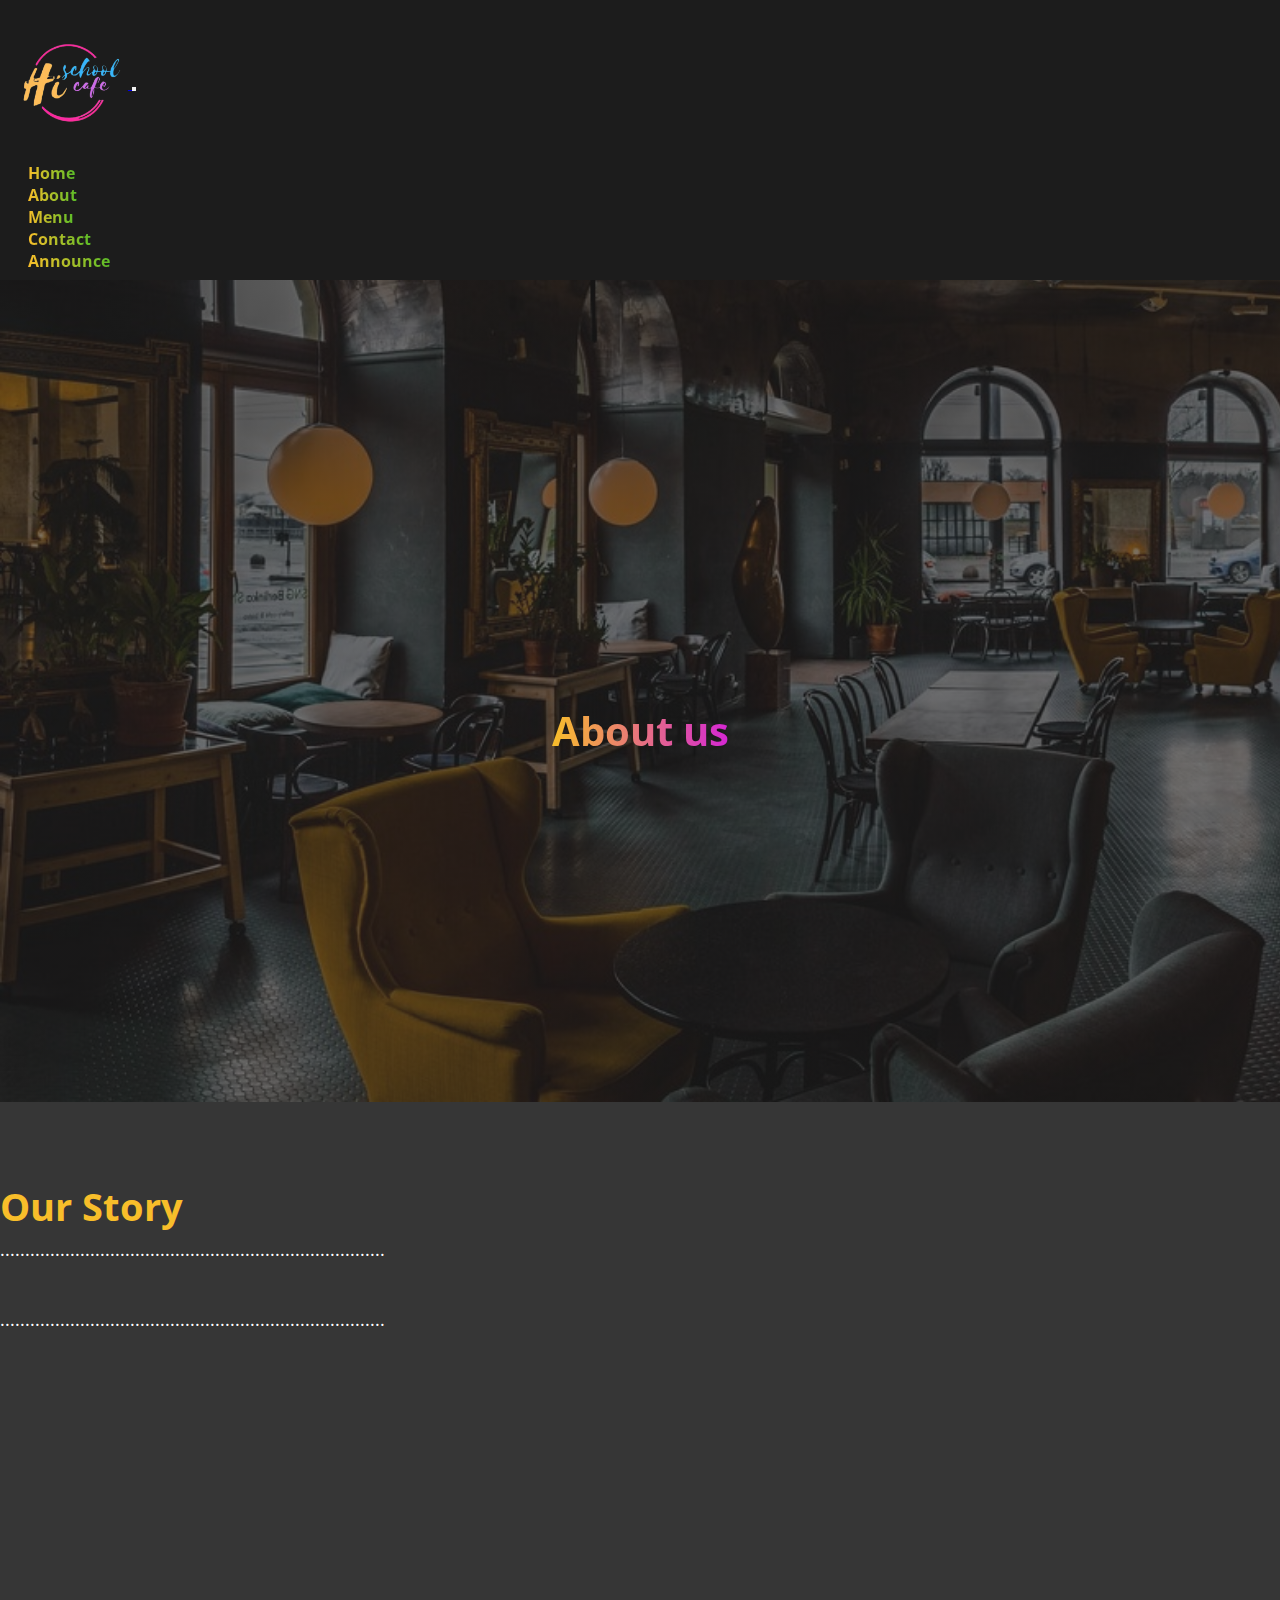
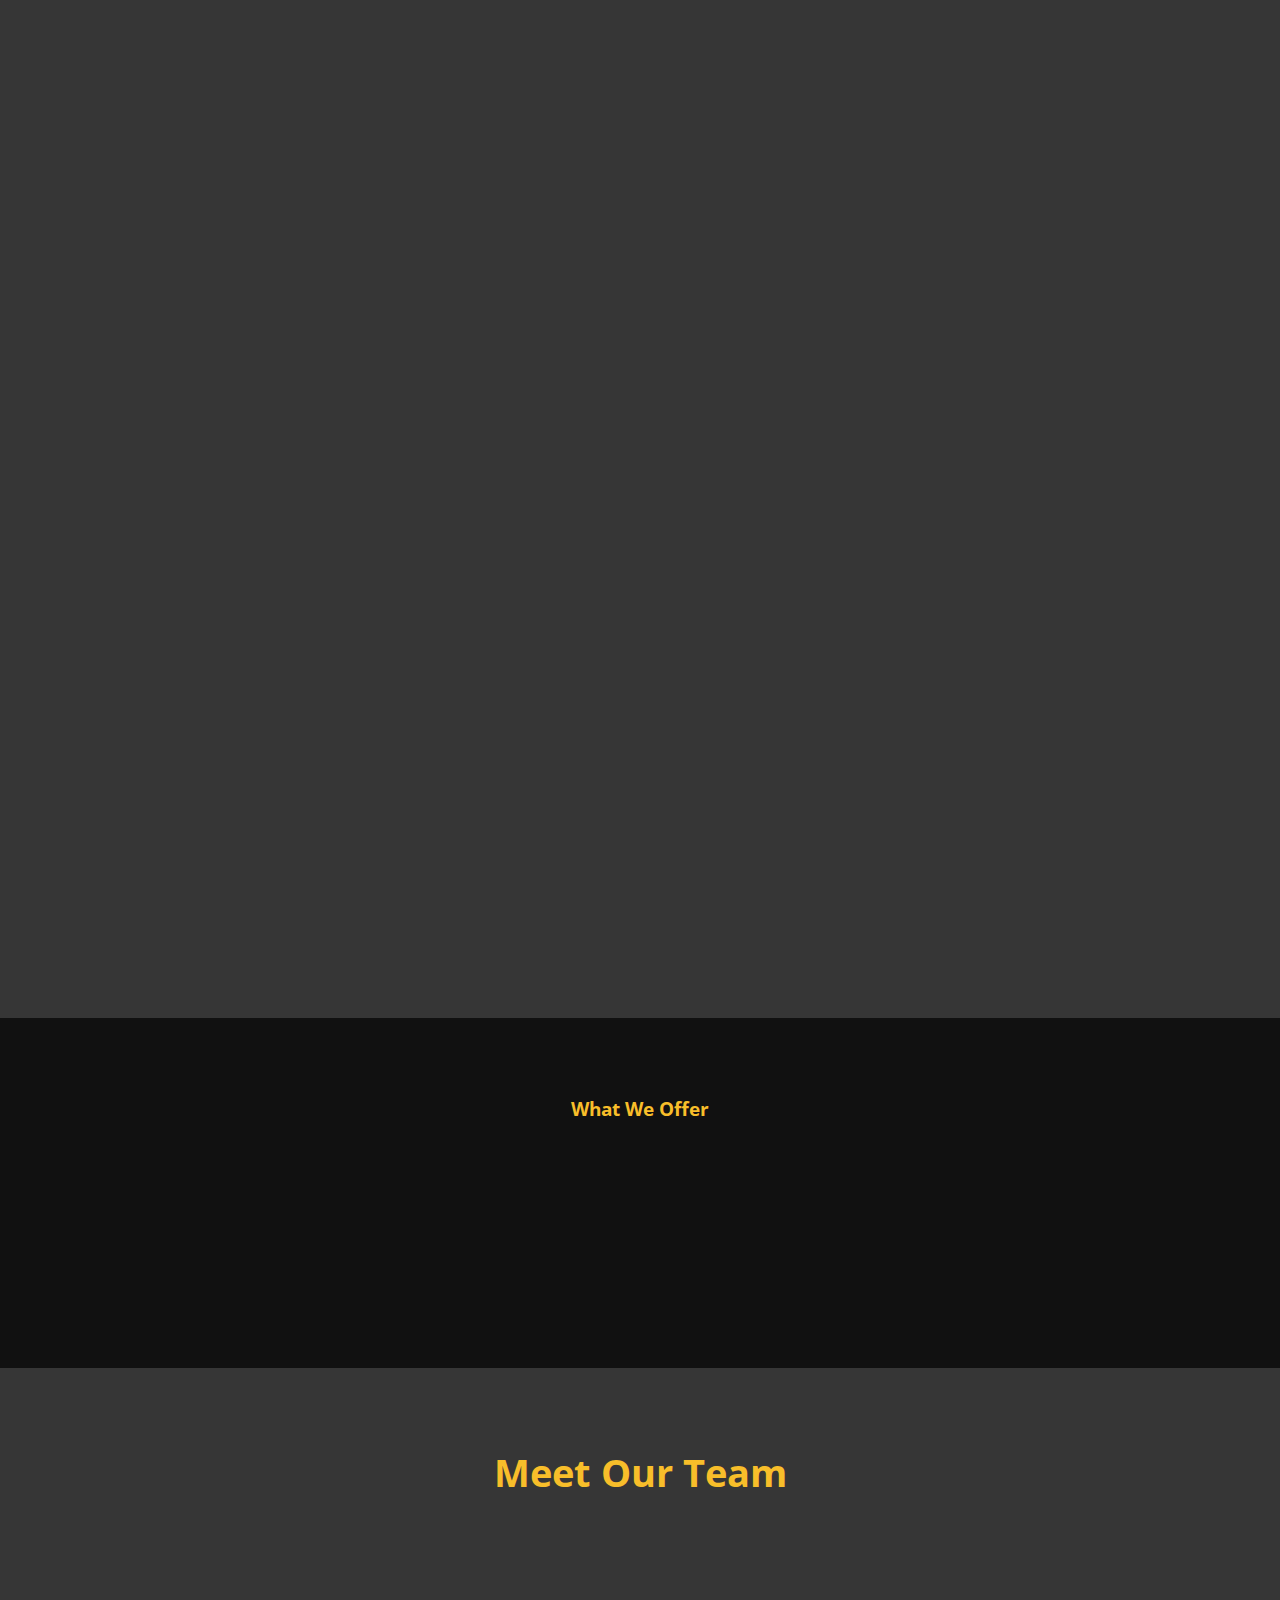
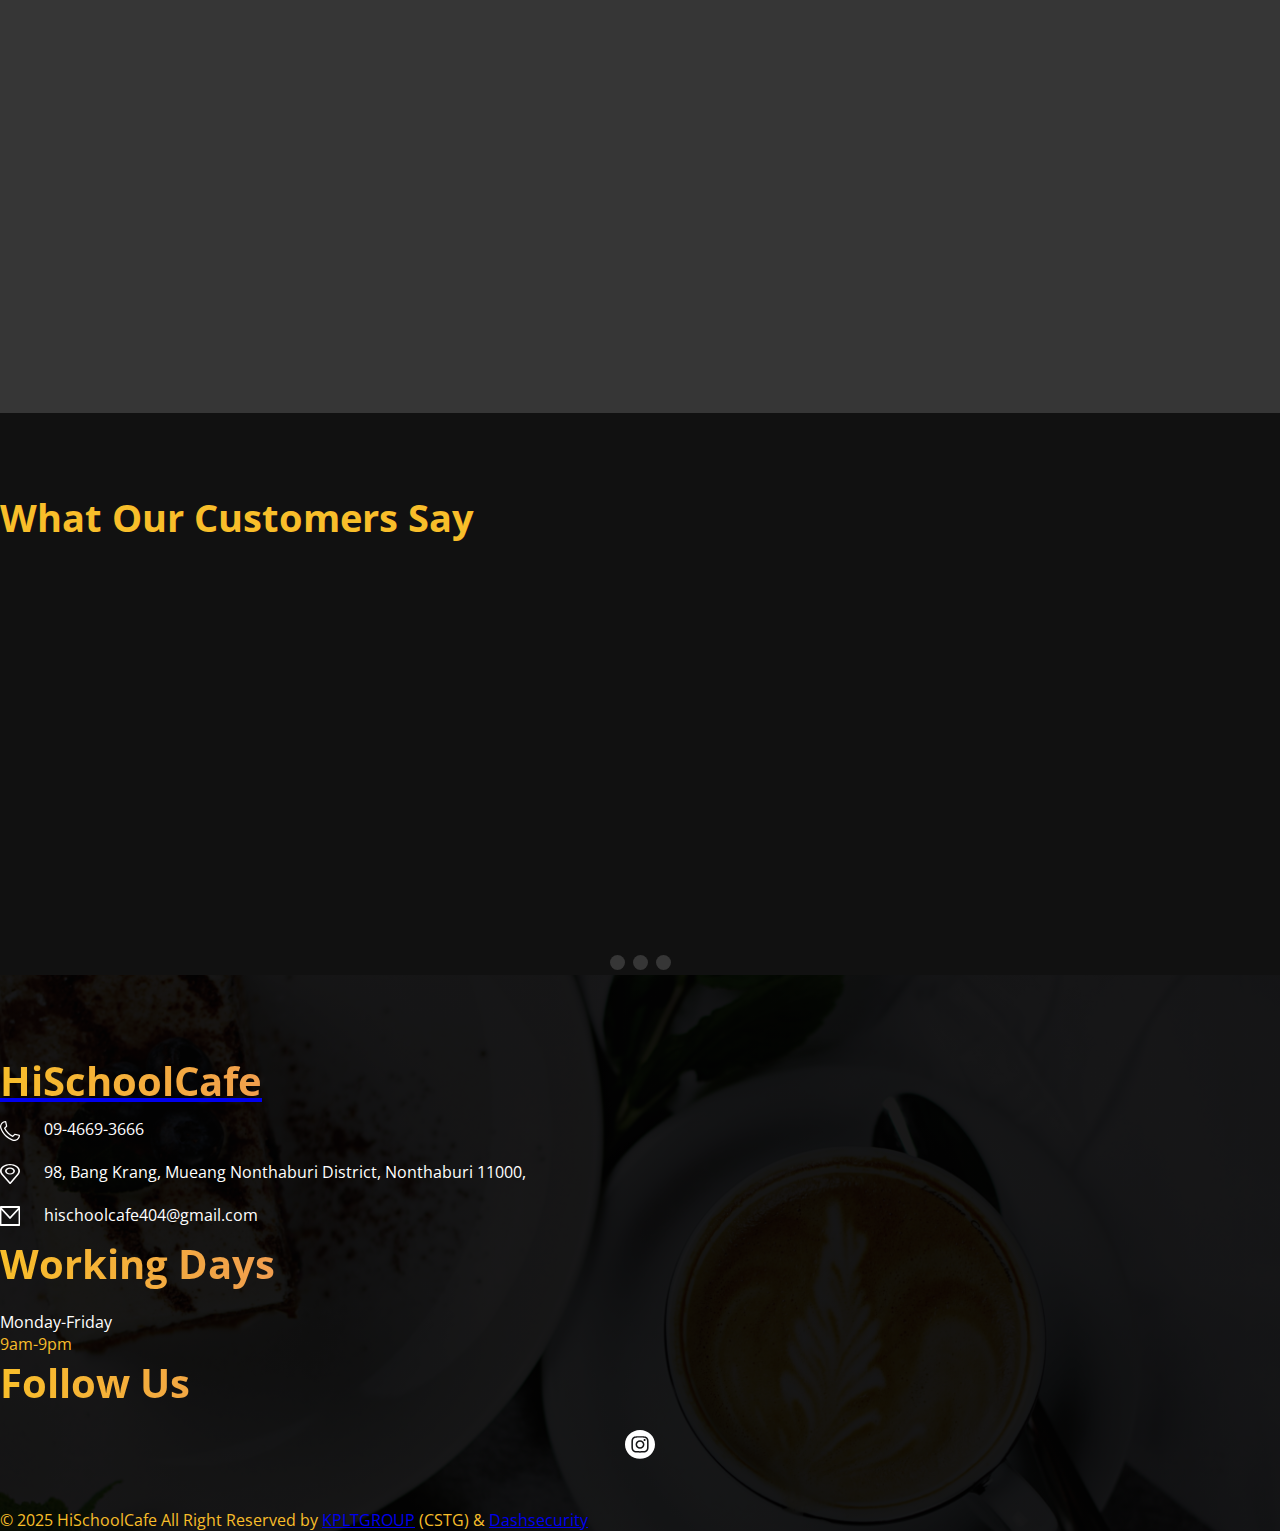
<file: about.html>
<!DOCTYPE html>
<html>
<link href="images/index/favicon.ico" rel="icon">

<head>
    <!-- <link rel="icon" sizes="57x57" href="#"> -->
    <title>HiSchoolCafe | About Us</title>
    <link
        href="https://fonts.googleapis.com/css2?family=Open+Sans:ital,wght@0,300;0,400;0,600;0,700;0,800;1,300;1,400;1,600;1,700;1,800&display=swap"
        rel="stylesheet">
    <link rel="stylesheet" href="https://stackpath.bootstrapcdn.com/bootstrap/4.5.0/css/bootstrap.min.css"
        integrity="sha384-9aIt2nRpC12Uk9gS9baDl411NQApFmC26EwAOH8WgZl5MYYxFfc+NcPb1dKGj7Sk" crossorigin="anonymous">
    <link rel="stylesheet" href="./css/about.css">
    <link rel="stylesheet" href="./css/animate/animate.css">
    <script src="https://cdnjs.cloudflare.com/ajax/libs/wow/1.1.2/wow.min.js"></script>
    <script>
        new WOW().init();
    </script>
    <link rel="stylesheet" href="./css/animate/animate.min.css">
    <link rel="stylesheet" href="https://cdnjs.cloudflare.com/ajax/libs/font-awesome/4.7.0/css/font-awesome.min.css">
    <meta name="viewport" content="width=device-width, initial-scale=1, shrink-to-fit=no">
    <meta content="text/html;charset=utf-8" http-equiv="Content-Type">
    <meta content="utf-8" http-equiv="encoding">
</head>

<body>
    <div class="container-fluid main-container">
        <div class="container-fluid top-container">
            <nav class="navbar navbar-expand-lg navbar-light fixed-top header" id="myHeader">
                <div class="container">
                    <a class="navbar-brand" href="https://www.instagram.com/hi_school_cafe/" target="_blank"
                        id="logo-link">
                        <img src="images/index/hischoolcafe-color-removebg-preview.png" id="logo">
                    </a>
                    <button class="navbar-toggler" type="button" data-toggle="collapse" data-target="#navbarText"
                        aria-controls="navbarText" aria-expanded="false" aria-label="Toggle navigation">
                        <span class="navbar-toggler-icon"></span>
                    </button>

                    <div class="collapse navbar-collapse" id="navbarText">
                        <ul class="navbar-nav ml-auto">
                            <li class="nav-item">
                                <a class="nav-link top-link active glow-text-navbartext" href="./index.html">Home<span
                                        class="sr-only">(current)</span></a>
                            </li>
                            <li class="nav-item">
                                <a class="nav-link top-link text-white glow-text-navbartext"
                                    href="./about.html">About</a>
                            </li>
                            <li class="nav-item">
                                <a class="nav-link top-link text-white glow-text-navbartext" href="./menu.html">Menu</a>
                            </li>
                            <li class="nav-item">
                                <a class="nav-link top-link text-white glow-text-navbartext"
                                    href="./contact.html">Contact</a>
                            </li>
                            <li class="nav-item">
                                <a class="nav-link top-link text-white glow-text-navbartext" href="./announce.html"
                                    target="_blank">Announce</a>
                            </li>
                        </ul>
                    </div>
                </div>
            </nav>
            <div class="container main-heading">
                <h1 class="glow-text">About us</h1>
            </div>
        </div>

        <!-- Our story section -->
        <div class="container-fluid story">
            <div class="container">
                <div class="row">
                    <div class="col-md-6">
                        <h2>Our Story</h2>
                        <p>............................................................................. <br><br>
                            .............................................................................</p>
                    </div>
                    <div class="col-md-6 wow fadeInUp" data-wow-delay="0.1s">
                        <img src="./images/about/empty.jpg" alt="coffee picture" id="coffee">
                    </div>
                </div>
            </div>
        </div>

        <!-- what we offer section -->
        <div class="container-fluid offers">
            <div class="container">
                <h3>What We Offer</h3>
                <div class="row offer">
                    <div class="col-md-3 col-6 center middle wow fadeInUp" data-wow-delay="0.15s">
                        <img src="./images/about/Coffee Icon.svg" alt="great coffee" class="icon">
                        <p>Great Coffee</p>
                    </div>
                    <div class="col-md-3 col-6 center wow fadeInUp" data-wow-delay="0.25s">
                        <img src="./images/about/Snacks Icon.svg" alt="delicious snacks" class="icon">
                        <p>Delicious Snacks</p>
                    </div>
                    <div class="col-md-3 col-6 center middle wow fadeInUp" data-wow-delay="0.35s">
                        <img src="./images/about/Service icon.svg" alt="excellent services" class="icon">
                        <p>Excellent Services</p>
                    </div>
                    <div class="col-md-3 col-6 center wow fadeInUp" data-wow-delay="0.45s">
                        <img src="./images/about/Delivery Icon.svg" alt="quick delivery" class="icon">
                        <p>Quick Delivery</p>
                    </div>
                </div>
            </div>
        </div>

        <!-- meet our team section -->
        <div class="container-fluid team">
            <div class="container">
                <h2>Meet Our Team</h2>
                <div class="row team-members wow fadeInUp" data-wow-delay="0.25s">
                    <div class="col-md-4">
                        <img src="./images/about/anonymous-user.png" alt="team member" class="member">
                        <h4>Coming soon ... </h4>
                        <p>Owner</p>
                    </div>
                    <div class="col-md-4 wow fadeInUp" data-wow-delay="0.35s">
                        <img src="./images/about/anonymous-user.png" alt="team member" class="member">
                        <h4>Coming soon ...</h4>
                        <p>Sponsors</p>
                    </div>
                    <div class="col-md-4 wow fadeInUp" data-wow-delay="0.45s">
                        <img src="./images/about/anonymous-user.png" alt="team member" class="member">
                        <h4>Coming soon ...</h4>
                        <p>Sponsors</p>
                    </div>
                </div>
            </div>
        </div>

        <!-- our customers section -->
        <div class="container-fluid customers">
            <div class="container pb-3">
                <h2 class="text-center">What Our Customers Say</h2>
                <div class="slideshow-container">

                    <div class="mySlides fade">
                        <img src="./images/about/anonymous-user.png" style="width:200px">
                        <div class="text">“Customer Thoughts” <span class="text mt-md-4 mt-3 font-weight-bold"
                                style="font-size: 1.2rem;">-Name</span>
                        </div>
                    </div>

                    <div class="mySlides fade">
                        <img src="./images/about/anonymous-user.png" style="width:200px">
                        <div class="text">“Customer Thoughts” <span class="text mt-md-4 mt-3 font-weight-bold"
                                style="font-size: 1.2rem;">-Name</span>
                        </div>
                    </div>


                    <div class="mySlides fade">
                        <img src="./images/about/anonymous-user.png" style="width:200px">
                        <div class="text">“Customer Thoughts” <span class="text mt-md-4 mt-3 font-weight-bold"
                                style="font-size: 1.2rem;">-Name</span>
                        </div>
                    </div>

                </div>

                <div style="text-align:center">
                    <span class="dot"></span>
                    <span class="dot"></span>
                    <span class="dot"></span>
                </div>
            </div>
        </div>

        <div class="container-fluid footer">
            <footer class="container">
                <div class="row">
                    <div class="col-md-4 d-flex flex-column bottom-details">
                        <div>
                            <a href="/index.html" class="footer-top">
                                <p class="glow-text">HiSchoolCafe</p>
                            </a>
                            <p class="info d-flex align-items-center"><img src="./images/about/phone-icon.svg"
                                    alt="phone">
                                <span>
                                    09-4669-3666</span>
                            </p>
                            <p class="info d-flex align-items-center"><img src="./images/about/location icon.svg"
                                    alt="location"> <span>98, Bang Krang,
                                    Mueang Nonthaburi District,
                                    Nonthaburi 11000,
                                </span></p>
                            <p class="info d-flex align-items-center"><img src="./images/about/mail-icon.svg"
                                    alt="mail">
                                <span>hischoolcafe404@gmail.com</span>
                            </p>
                        </div>
                    </div>
                    <div class="col-md-4 d-flex flex-column align-items-md-center bottom-details">
                        <div>
                            <div class="footer-top">
                                <h3 class="glow-text">Working Days</h3>
                            </div>
                            <p>Monday-Friday <br><span class="time">9am-9pm</span></p>
                        </div>
                    </div>
                    <div class="col-md-4 d-flex flex-column align-items-md-center bottom-details">
                        <div style="margin-bottom:1rem">
                            <div class="footer-top">
                                <h3 class="glow-text">Follow Us</h3>
                            </div>
                            <div class="row pl-1 justify-content-center align-items-center"
                                style="height: 45%; text-align: center;">
                                <div>
                                    <a href="https://www.instagram.com/hi_school_cafe/" target="_blank"><img
                                            src="./images/about/Inst logo.svg" alt="instagram link"
                                            class="social-icon mr-2">
                                    </a>
                                </div>
                            </div>
                        </div>
                    </div>
                </div>
                <div style="margin-top: 50px;">
                    <span id="bottom"> &copy;
                        2025 HiSchoolCafe All Right Reserved by
                        <a href="https://www.kpltgroup.com" target="_blank" class="gold-text">KPLTGROUP</a>
                        (<a>CSTG</a>)
                        & <a href="https://themehackers.github.io" target="_blank" class="gold-text">Dashsecurity</a>
                    </span>
                </div>
            </footer>
        </div>

    </div>

    <script src="https://code.jquery.com/jquery-3.5.1.slim.min.js"
        integrity="sha384-DfXdz2htPH0lsSSs5nCTpuj/zy4C+OGpamoFVy38MVBnE+IbbVYUew+OrCXaRkfj" crossorigin="anonymous">
        </script>
    <script src="./js/about.js"></script>
    <script src="https://cdn.jsdelivr.net/npm/popper.js@1.16.0/dist/umd/popper.min.js"
        integrity="sha384-Q6E9RHvbIyZFJoft+2mJbHaEWldlvI9IOYy5n3zV9zzTtmI3UksdQRVvoxMfooAo" crossorigin="anonymous">
        </script>
    <script src="https://stackpath.bootstrapcdn.com/bootstrap/4.5.0/js/bootstrap.min.js"
        integrity="sha384-OgVRvuATP1z7JjHLkuOU7Xw704+h835Lr+6QL9UvYjZE3Ipu6Tp75j7Bh/kR0JKI" crossorigin="anonymous">
        </script>
</body>

</html>
</file>
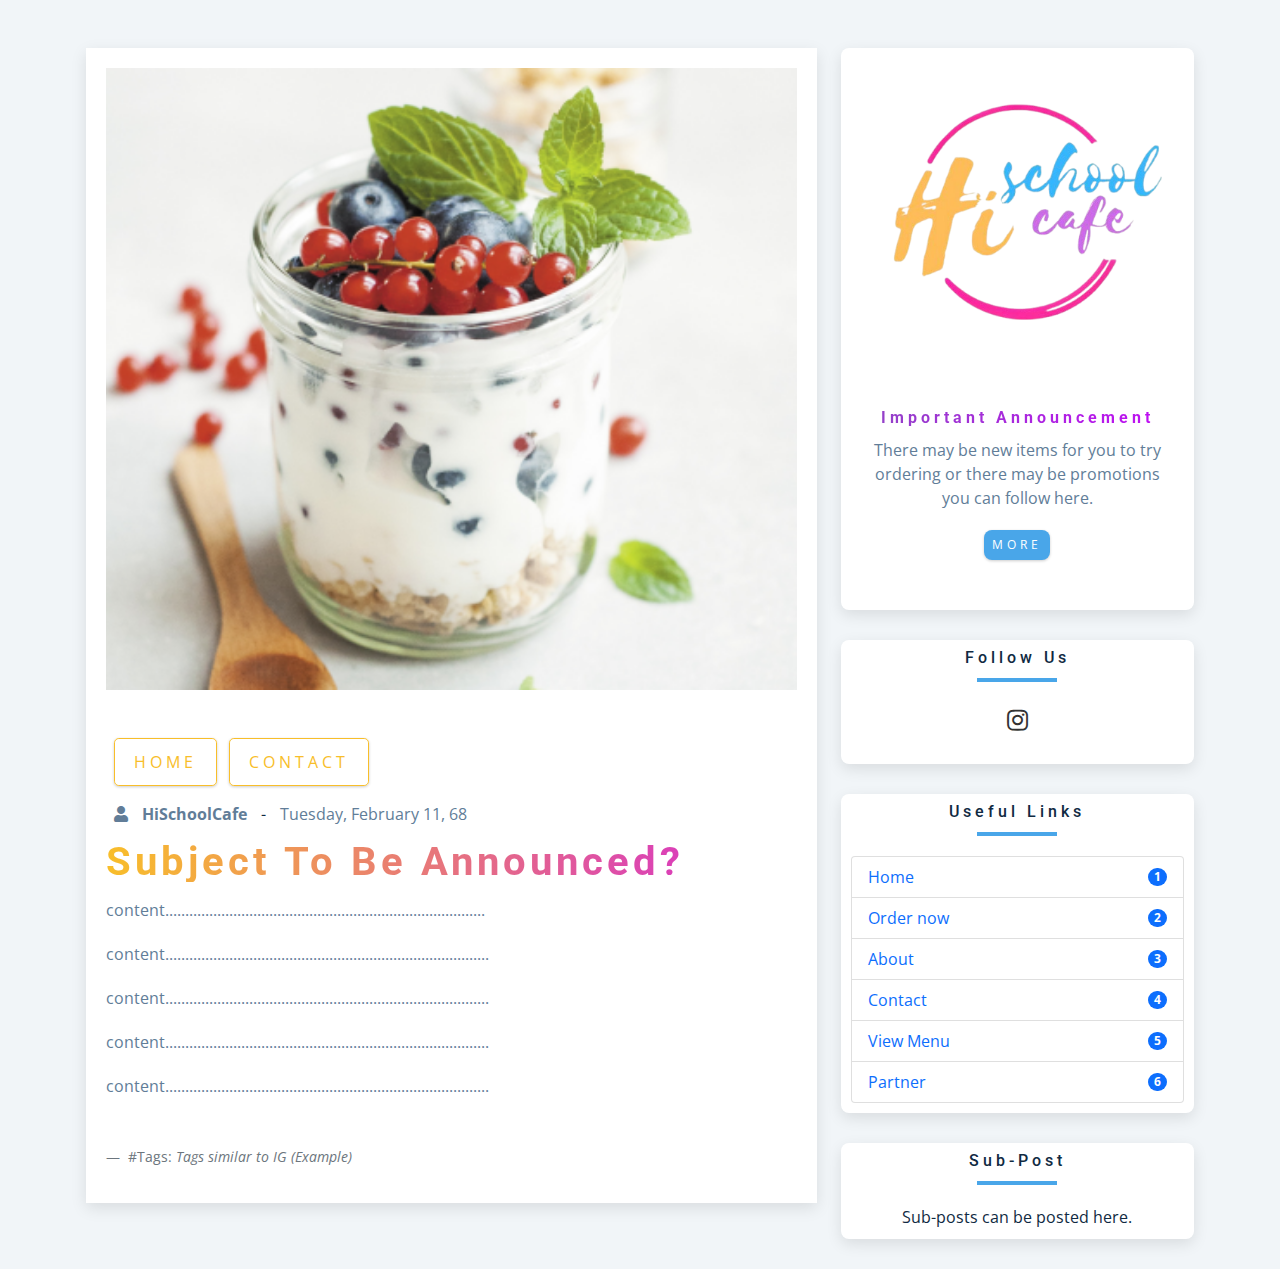
<file: announce.html>
<!doctype html>
<html lang="en">

<head>
    <!-- Required meta tags -->
    <meta charset="utf-8">
    <meta name="viewport" content="width=device-width, initial-scale=1">
    <link href="images/index/favicon.ico" rel="icon">
    <!-- Bootstrap CSS -->
    <link rel="stylesheet" href="./bootstrap/css/bootstrap.min.css">
    <link rel="stylesheet" href="./css/announce.css">
    <link rel="stylesheet" href="./fontawesome/css/all.min.css">
    <link rel="stylesheet" href="./css/home.css">
    <link rel="stylesheet" href="./bootstrap/css/bootstrap-grid.css">
    <link rel="stylesheet" href="./css/about.css">
    <link
        href="https://fonts.googleapis.com/css2?family=Open+Sans:ital,wght@0,300;0,400;0,600;0,700;0,800;1,300;1,400;1,600;1,700;1,800&display=swap"
        rel="stylesheet">
    <title>HiSchoolCafe - Announce</title>
    

</head>

<body>
    <!-- Blog -->
    <div class="mt-5">
        <div class="container ">
            <div class="row">
                <div class="col-lg-8 mb-5">
                    <!-- featured Details -->
                    <section class="section" id="featured">
                        <div class="detail">
                            <img src="./images/menu/Rectangle 62.png" class="img-fluid" alt="...">
                            <div class="post-cat mt-5">
                                <a href="./index.html" class="ml-2"><button
                                        class="btn transparent-btn btn-lg">Home</button></a>
                                <a href="./contact.html" class="ml-2"><button
                                        class="btn transparent-btn btn-lg">Contact</button></a>
                                
                                <div class="meta mt-3 ">
                                    <a class="profile" href="#"><i class="fas fa-user ml-2"></i>
                                        <span>HiSchoolCafe</span>
                                    </a> -
                                    <span>Tuesday, February 11, 68</span>

                                </div>
                            </div>
                            <div class="article mt-3">
                                <h1 class="glow-text">Subject to be announced? </h1>
                                <p class="mt-3">
                                    content................................................................................
                                </p>
                                <p>content.................................................................................
                                </p>
                                <p>content.................................................................................
                                </p>

                                <p>content.................................................................................
                                </p>
                                <p>content.................................................................................
                                </p>


                                <figcaption class="blockquote-footer mt-5">
                                    <span>#Tags: </span>
                                    <cite title="Source Title">Tags similar to IG (Example)</cite>
                                </figcaption>

                            </div>
                        </div>
                    </section>
                    <!-- end of featured Detail -->
                </div>

                <div class="col-lg-4">
                    <!-- single card -->
                    <article class="sidebar-left">
                        <!-- img container -->
                        <div class="service-img-container">
                            <!-- img -->
                            <img src="./images-announce/hischoolcafe-color-removebg-preview.png" class="service-img"
                                alt="single service" />
                        </div>
                        <!-- service info -->
                        <div class="service-info">
                            <h4 class="glow-text-important">Important Announcement</h4>
                            <p>
                                There may be new items for you to try ordering or there may be promotions you can follow
                                here.
                            </p>
                            <a href="https://www.instagram.com/hi_school_cafe/" target="_blank"
                                class="btn service-btn">MORE</a>
                        </div>
                    </article>
                    <!--end of  single card -->

                    <div class="sidebar-left">
                        <h4 class="text-center">Follow Us</h4>
                        <div class="underline"></div>
                        <ul class="social-icons" class="text-center">
                            <li>
                                <a href="https://www.instagram.com/hi_school_cafe/" class="social-icon">
                                    <i class="fab fa-instagram"></i>
                                </a>
                            </li>
                            <!-- end of single item -->
                        </ul>
                    </div>
                    <article class="sidebar-left">
                        <h4 class="text-center">Useful Links</h4>
                        <div class="underline"></div>
                        <ul class="list-group">
                            <li class="list-group-item d-flex justify-content-between align-items-center">
                                <a href="./index.html">Home</a>
                                <span class="badge bg-primary rounded-pill">1</span>
                            </li>
                            <li class="list-group-item d-flex justify-content-between align-items-center">
                                <a href="https://www.instagram.com/hi_school_cafe/">Order now</a>
                                <span class="badge bg-primary rounded-pill">2</span>
                            </li>
                            <li class="list-group-item d-flex justify-content-between align-items-center">
                                <a href="./about.html">About</a>
                                <span class="badge bg-primary rounded-pill">3</span>
                            </li>
                            <li class="list-group-item d-flex justify-content-between align-items-center">
                                <a href="./contact.html">Contact</a>
                                <span class="badge bg-primary rounded-pill">4</span>
                            </li>
                            <li class="list-group-item d-flex justify-content-between align-items-center">
                                <a href="./menu.html">View Menu</a>
                                <span class="badge bg-primary rounded-pill">5</span>
                            </li>
                            <li class="list-group-item d-flex justify-content-between align-items-center">
                                <a href="https://themehackers.github.io" target="_blank">Partner</a>
                                <span class="badge bg-primary rounded-pill">6</span>
                            </li>
                        </ul>
                    </article>
                    <article class="sidebar-left">
                        <h4 class="text-center">Sub-post</h4>
                        <div class="underline"></div>
                        <ul class="list-group">
                            <li>Sub-posts can be posted here.</li>
                        </ul>
                    </article>
                </div>

            </div>
        </div>
    </div>
    
    <!-- Optional JavaScript -->
    <!-- Popper.js first, then Bootstrap JS -->
    <script src="./js/popper.min.js"></script>
    <script src="./bootstrap/js/bootstrap.min.js"></script>
    <script src="./js/script.js"></script>

</body>

</html>
</file>
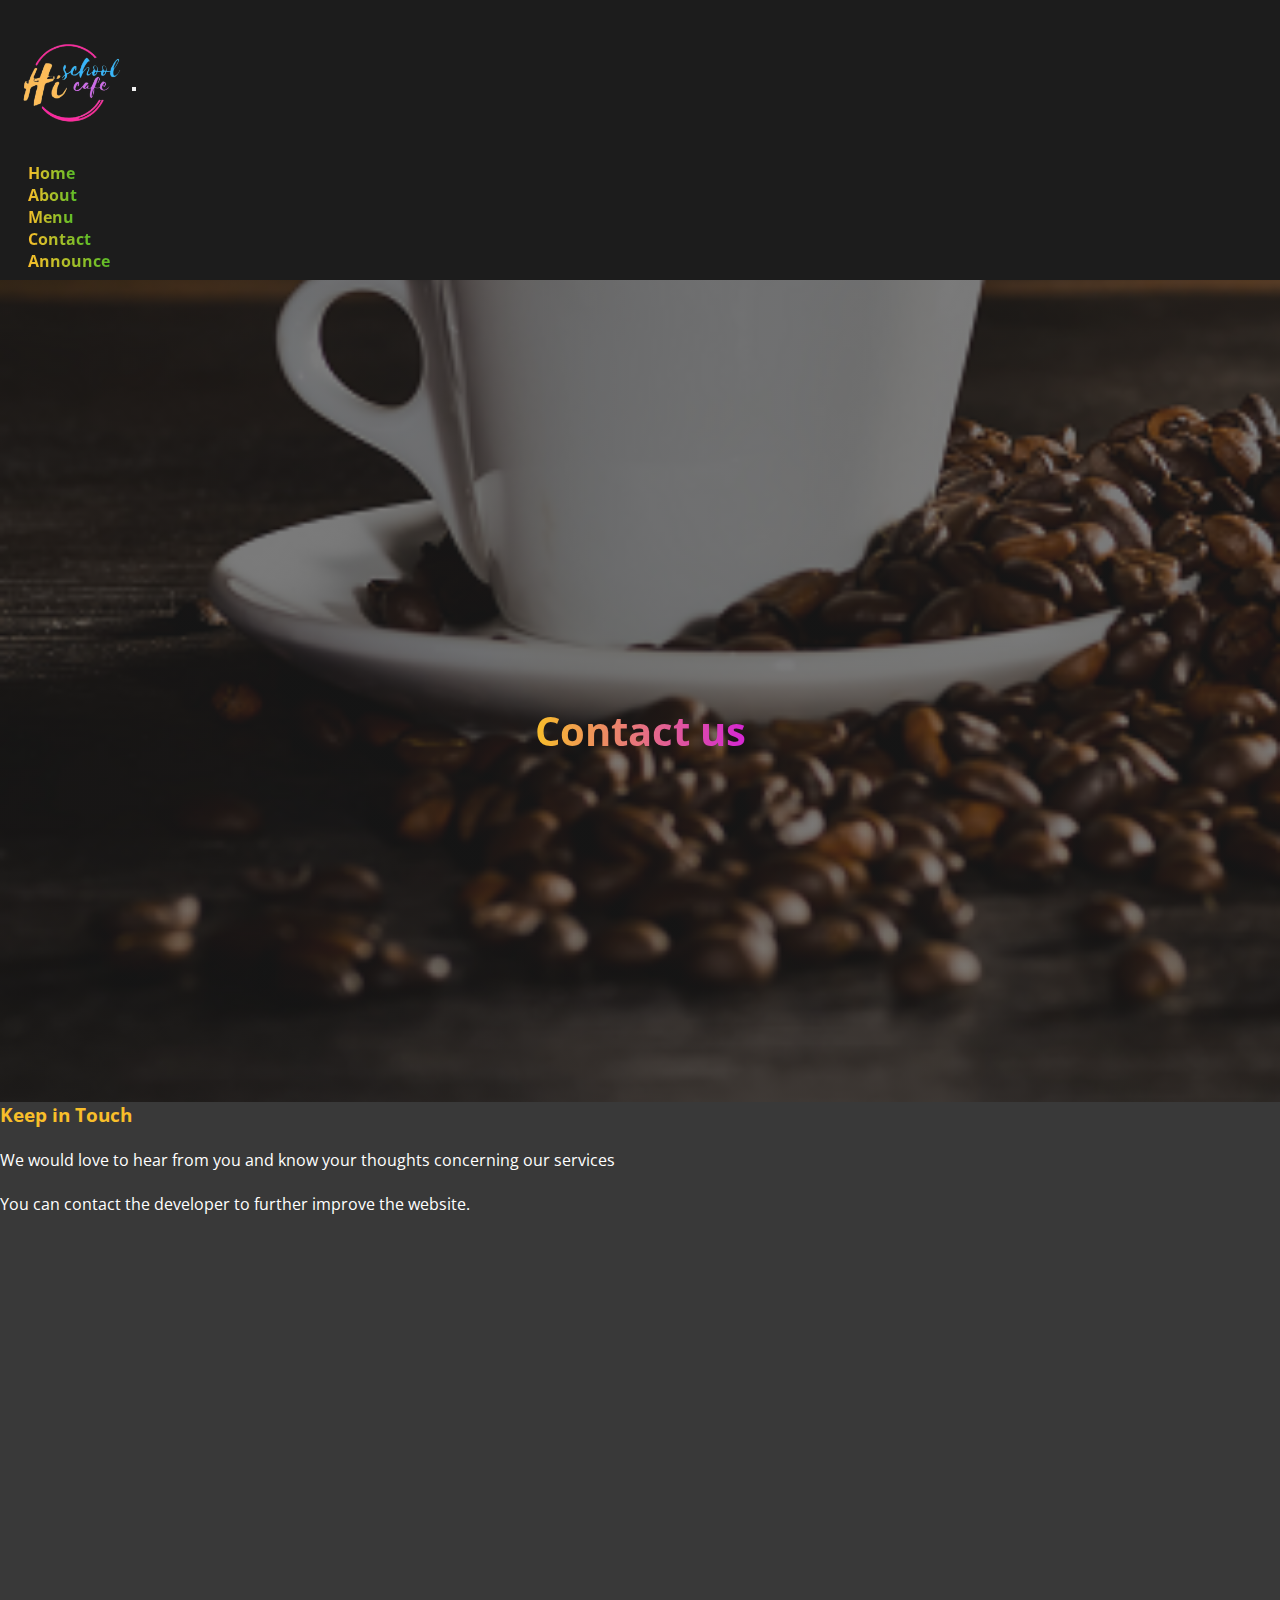
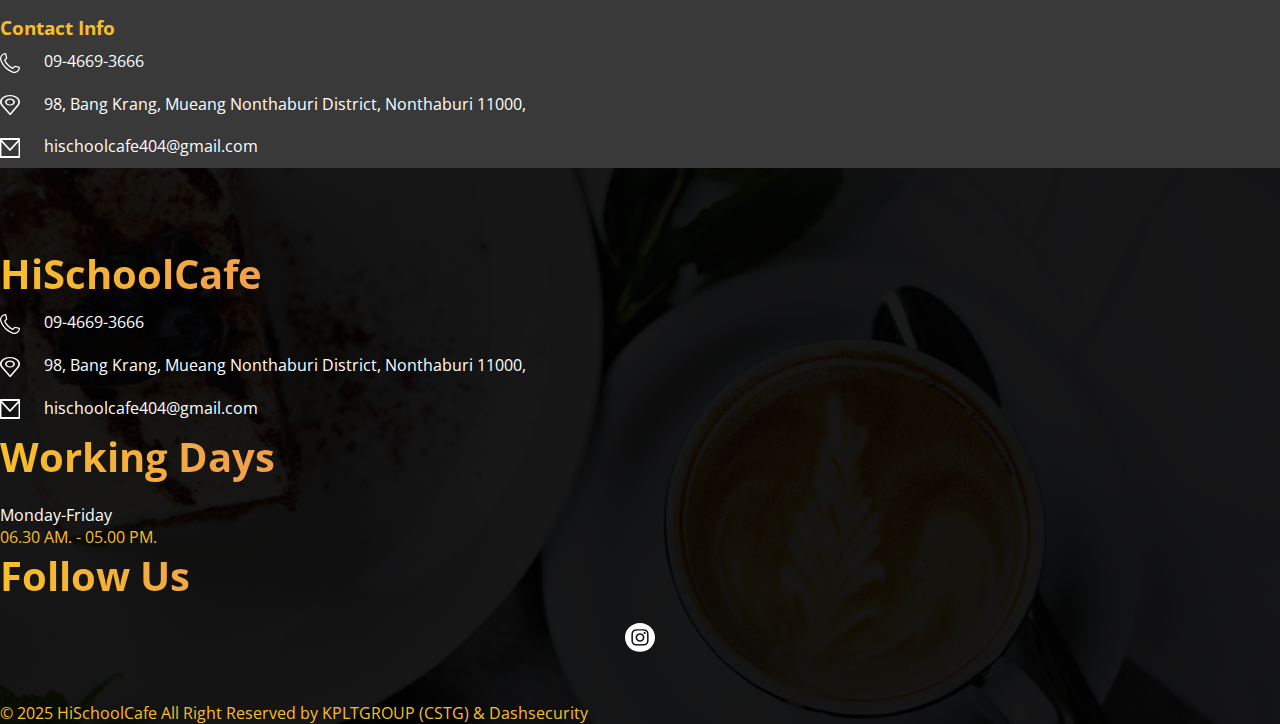
<file: contact.html>
<!DOCTYPE html>
<html lang="en">

<head>
  <meta charset="UTF-8">
  <meta name="viewport" content="width=device-width, initial-scale=1.0">
  <link href="images/index/favicon.ico" rel="icon">
  <title>HiSchoolCafe | Contact Us</title>
  <link
    href="https://fonts.googleapis.com/css2?family=Open+Sans:ital,wght@0,300;0,400;0,600;0,700;0,800;1,300;1,400;1,600;1,700;1,800&display=swap"
    rel="stylesheet">
  <link rel="stylesheet" href="https://stackpath.bootstrapcdn.com/bootstrap/4.5.0/css/bootstrap.min.css"
    integrity="sha384-9aIt2nRpC12Uk9gS9baDl411NQApFmC26EwAOH8WgZl5MYYxFfc+NcPb1dKGj7Sk" crossorigin="anonymous">
  <link rel="stylesheet" href="./css/about.css">
  <link rel="stylesheet" href="https://cdnjs.cloudflare.com/ajax/libs/font-awesome/4.7.0/css/font-awesome.min.css">
  <meta name="viewport" content="width=device-width, initial-scale=1, shrink-to-fit=no">
  <meta content="text/html;charset=utf-8" http-equiv="Content-Type">
  <meta content="utf-8" http-equiv="encoding">
  <link rel="stylesheet" href="./css/contact.css">
</head>

<body>
  <div class="hero">
    <div class="container-fluid">
      <nav class="navbar navbar-expand-lg navbar-light fixed-top header" id="myHeader">
        <div class="container">
          <a class="navbar-brand" href="https://www.instagram.com/hi_school_cafe/" target="_blank" id="logo-link">
            <img src="images/index/hischoolcafe-color-removebg-preview.png" id="logo">
          </a>
          <button class="navbar-toggler" type="button" data-toggle="collapse" data-target="#navbarText"
            aria-controls="navbarText" aria-expanded="false" aria-label="Toggle navigation">
            <span class="navbar-toggler-icon"></span>
          </button>

          <div class="collapse navbar-collapse" id="navbarText">
            <ul class="navbar-nav ml-auto">
              <li class="nav-item">
                <a class="nav-link top-link active glow-text-navbartext" href="./index.html">Home<span
                    class="sr-only">(current)</span></a>
              </li>
              <li class="nav-item">
                <a class="nav-link top-link text-white glow-text-navbartext" href="./about.html">About</a>
              </li>
              <li class="nav-item">
                <a class="nav-link top-link text-white glow-text-navbartext" href="./menu.html">Menu</a>
              </li>
              <li class="nav-item">
                <a class="nav-link top-link text-white glow-text-navbartext" href="./contact.html">Contact</a>
              </li>
              <li class="nav-item">
                <a class="nav-link top-link text-white glow-text-navbartext" href="./announce.html"
                  target="_blank">Announce</a>
              </li>
            </ul>
          </div>
        </div>
      </nav>
      <div class="container main-heading">
        <h1 class="glow-text">Contact us</h1>
      </div>
    </div>
  </div>
  <section class="contact container">
    <h3 class="pt-5 pb-3 yellow text-center-sm">Keep in Touch</h3>
    <div class="row mr-0 ml-0 pt-3 pb-5 justify-content-between">
      <div class="col-sm-12 col-md-6 pr-md-4 mb-5 pr-0 px-0">
        <br>
        We would love to hear from you and know your thoughts concerning our services
        </p>
        <br>You can contact the developer to further improve the website.<br>
      </div>
      <div class="col-sm-12 col-md-6 pl-md-4 mt-0 px-0">
        <div class="map">
          <div class="mapouter">
            <div class="gmap_canvas"><iframe class="gmap_iframe" width="100%" frameborder="0" scrolling="no"
                marginheight="0" marginwidth="0"
                src="https://maps.google.com/maps?width=600&amp;height=400&amp;hl=en&amp;q=98, Trium Udom Suksa Pattanakarn Nonthaburi School, Bang Krang, Mueang Nonthaburi District, Nonthaburi 11000&amp;t=&amp;z=14&amp;ie=UTF8&amp;iwloc=B&amp;output=embed"></iframe><a
                href="#"></a></div>
            <style>
              .mapouter {
                position: relative;
                text-align: right;
                width: 100%;
                height: 400px;
              }

              .gmap_canvas {
                overflow: hidden;
                background: none !important;
                width: 100%;
                height: 400px;
              }

              .gmap_iframe {
                height: 400px !important;
              }
            </style>
          </div>
          <h3 class="yellow mt-5 mb-3">Contact Info</h3>
          <p class="info">
            <img src="./images/about/phone-icon.svg" alt="phone">
            <span>09-4669-3666</span>
          </p>
          <p class="info">
            <img src="./images/about/location icon.svg" alt="location">
            <span>98, Bang Krang, Mueang Nonthaburi District, Nonthaburi 11000,</span>
          </p>
          <p class="info">
            <img src="./images/about/mail-icon.svg" alt="mail">
            <span>hischoolcafe404@gmail.com</span>
          </p>
        </div>
      </div>
    </div>
  </section>
  <div class="container-fluid footer">
    <footer class="container">
      <div class="row">
        <div class="col-md-4 d-flex flex-column bottom-details">
          <div>
            <a href="/index.html" class="footer-top">
              <p class="glow-text">HiSchoolCafe</p>
            </a>
            <p class="info d-flex align-items-center"><img src="./images/about/phone-icon.svg" alt="phone">
              <span>
                09-4669-3666</span>
            </p>
            <p class="info d-flex align-items-center"><img src="./images/about/location icon.svg" alt="location">
              <span>98, Bang Krang,
                Mueang Nonthaburi District,
                Nonthaburi 11000,
              </span>
            </p>
            <p class="info d-flex align-items-center"><img src="./images/about/mail-icon.svg" alt="mail">
              <span>hischoolcafe404@gmail.com</span>
            </p>
          </div>
        </div>
        <div class="col-md-4 d-flex flex-column align-items-md-center bottom-details">
          <div>
            <div class="footer-top">
              <h3 class="glow-text">Working Days</h3>
            </div>
            <p>Monday-Friday <br><span class="time">06.30 AM. - 05.00 PM.</span></p>
          </div>
        </div>
        <div class="col-md-4 d-flex flex-column align-items-md-center bottom-details">
          <div style="margin-bottom:1rem">
            <div class="footer-top">
              <h3 class="glow-text">Follow Us</h3>
            </div>
            <div class="row pl-1 justify-content-center align-items-center" style="height: 45%; text-align: center;">
              <div>
                <a href="https://www.instagram.com/hi_school_cafe/" target="_blank"><img
                    src="./images/about/Inst logo.svg" alt="instagram link" class="social-icon">
                </a>
              </div>
            </div>
          </div>
        </div>
      </div>
      <div style="margin-top: 50px;">
        <span id="bottom"> &copy;
          2025 HiSchoolCafe All Right Reserved by
          <a href="https://www.kpltgroup.com" target="_blank" class="gold-text">KPLTGROUP</a>
          (<a>CSTG</a>)
          & <a href="https://themehackers.github.io" target="_blank" class="gold-text">Dashsecurity</a>
        </span>
      </div>
    </footer>
  </div>
  <script src="https://code.jquery.com/jquery-3.5.1.slim.min.js"
    integrity="sha384-DfXdz2htPH0lsSSs5nCTpuj/zy4C+OGpamoFVy38MVBnE+IbbVYUew+OrCXaRkfj" crossorigin="anonymous">
    </script>
  <script src="./js/about.js"></script>
  <script src="https://cdn.jsdelivr.net/npm/popper.js@1.16.0/dist/umd/popper.min.js"
    integrity="sha384-Q6E9RHvbIyZFJoft+2mJbHaEWldlvI9IOYy5n3zV9zzTtmI3UksdQRVvoxMfooAo" crossorigin="anonymous">
    </script>
  <script src="https://stackpath.bootstrapcdn.com/bootstrap/4.5.0/js/bootstrap.min.js"
    integrity="sha384-OgVRvuATP1z7JjHLkuOU7Xw704+h835Lr+6QL9UvYjZE3Ipu6Tp75j7Bh/kR0JKI" crossorigin="anonymous">
    </script>
</body>

</html>
</file>
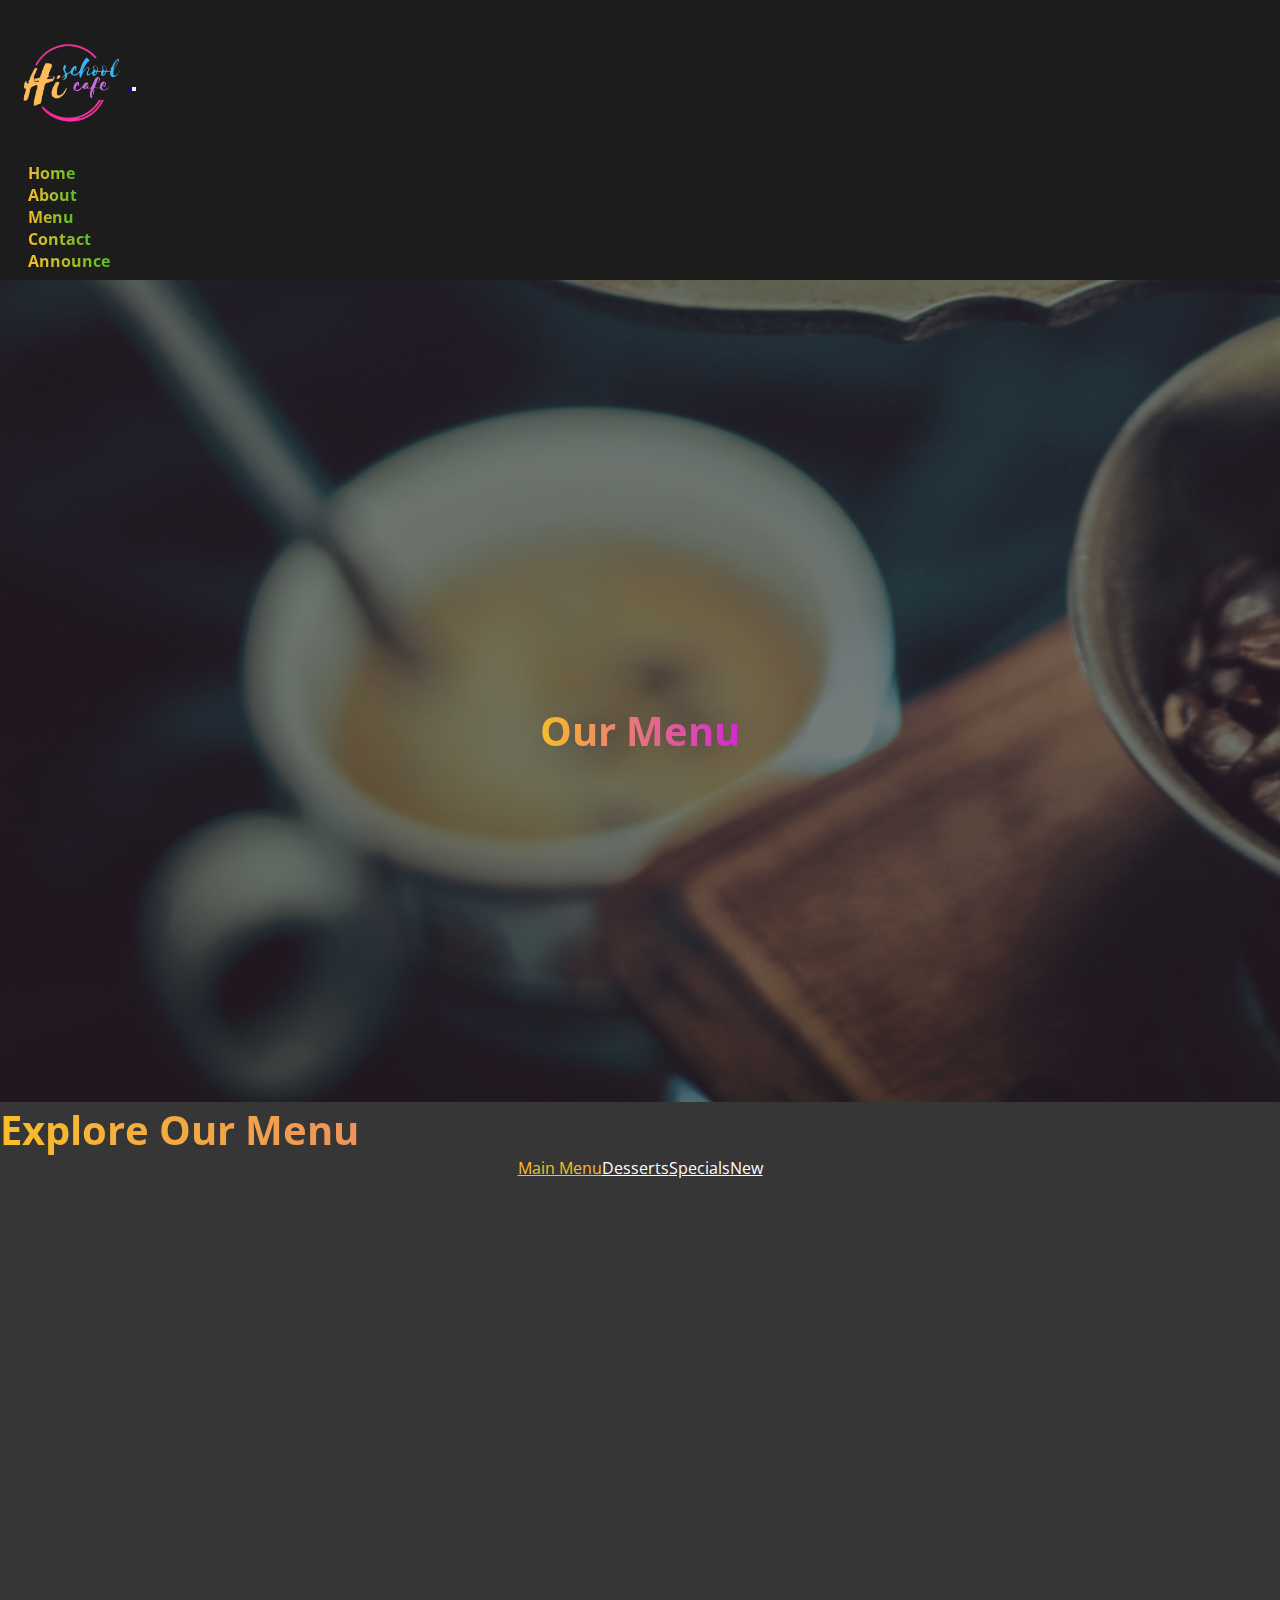
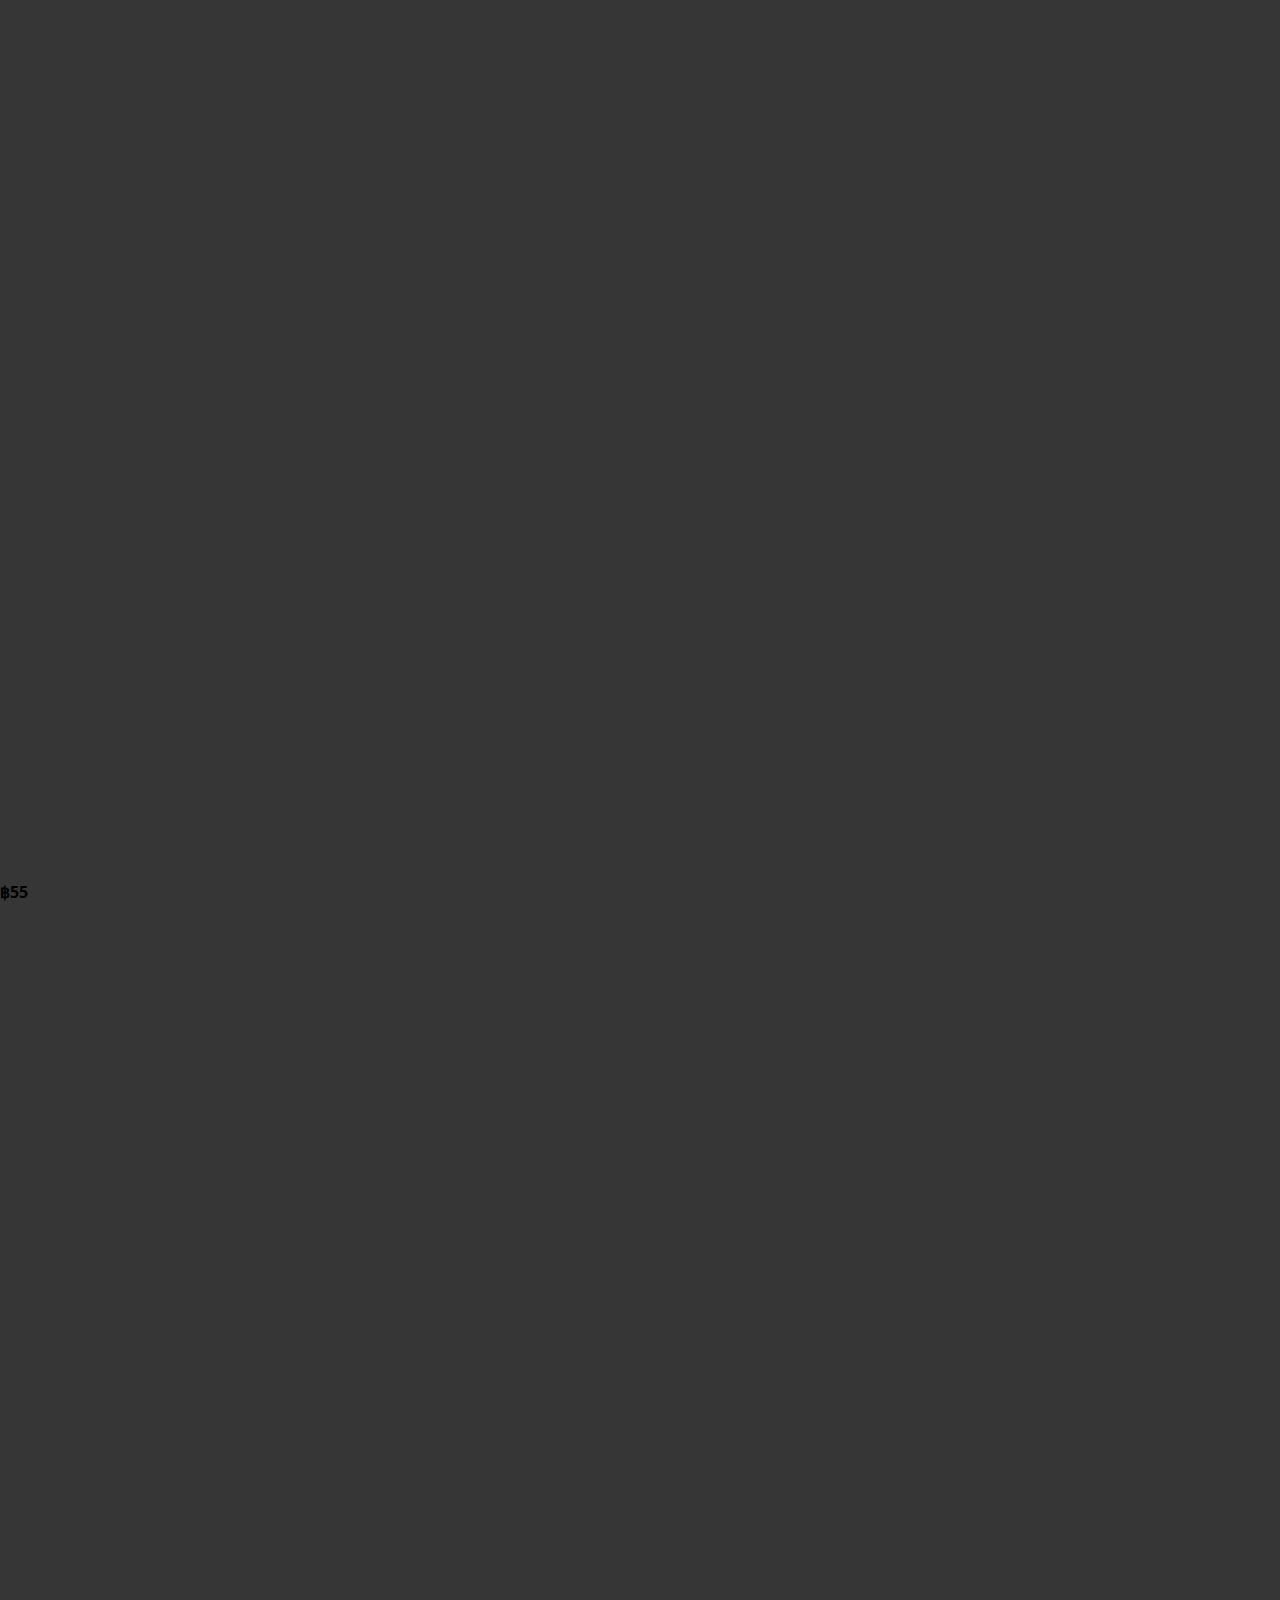
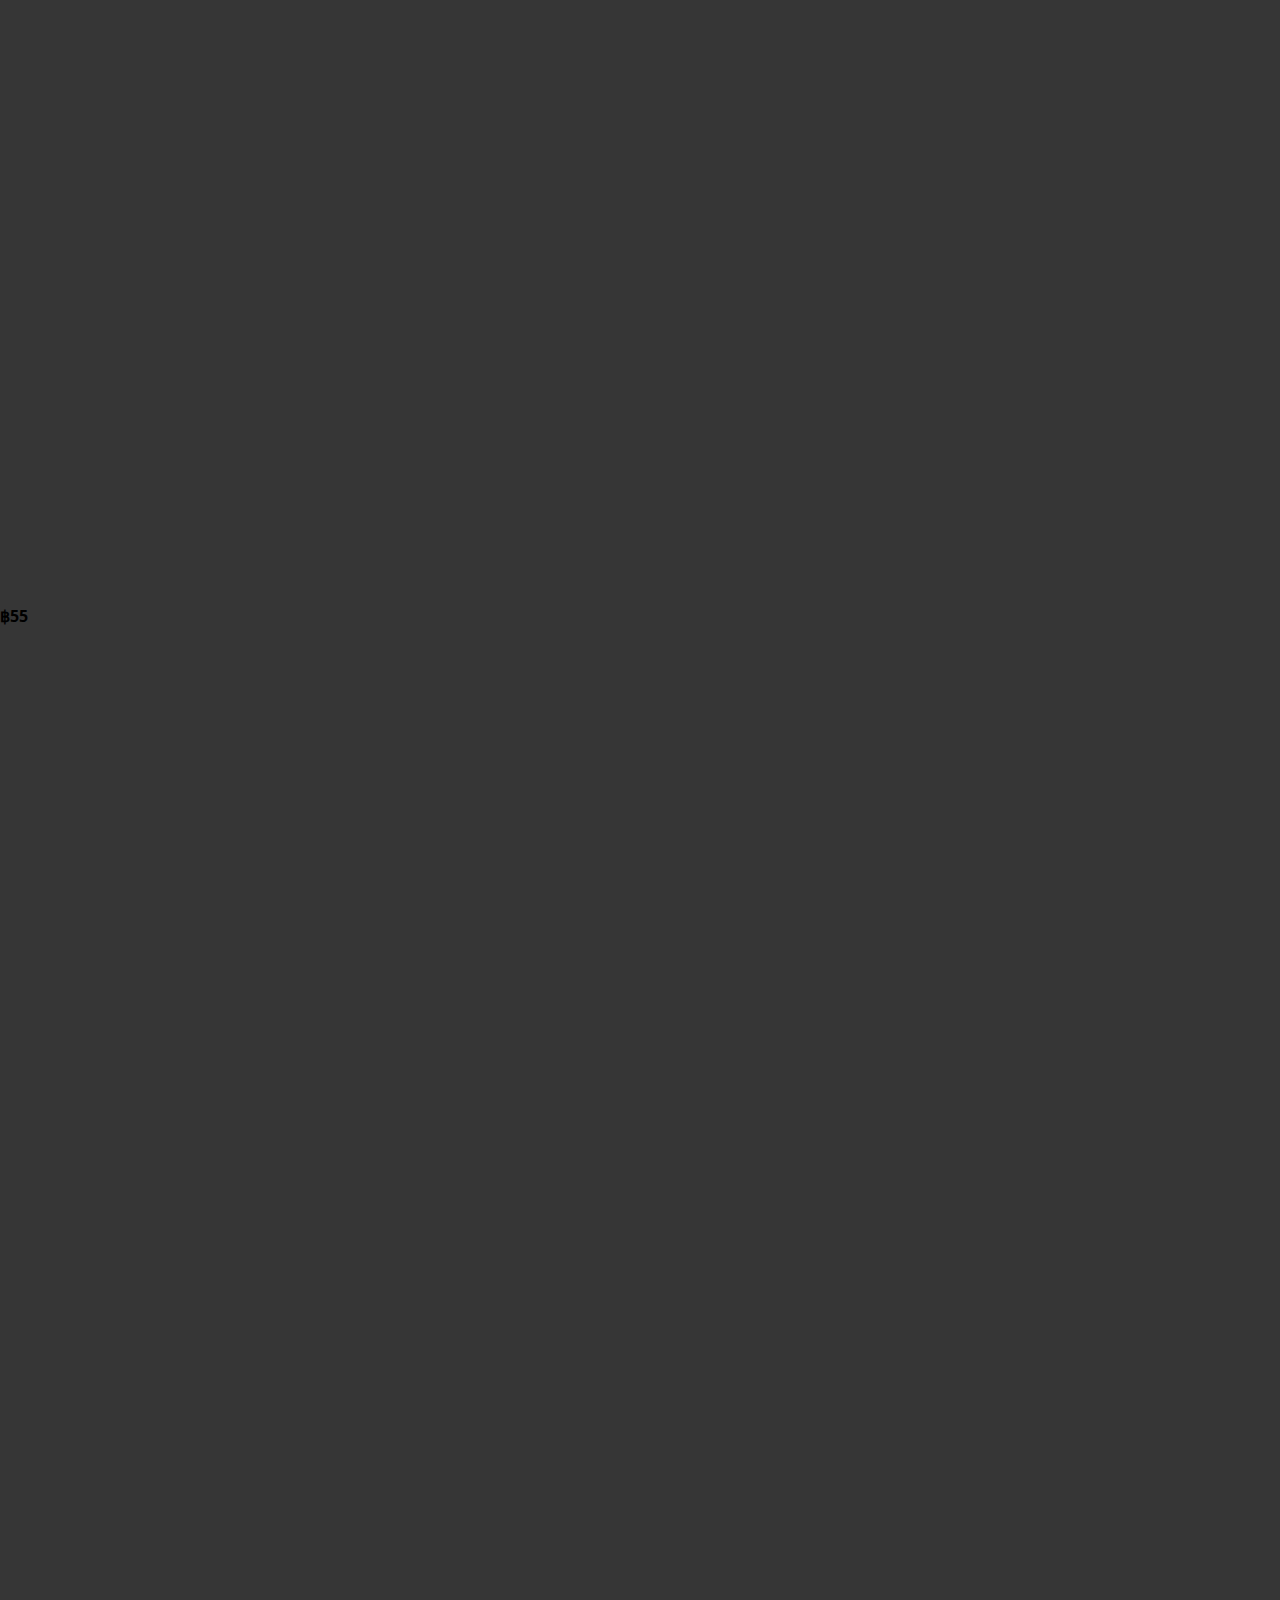
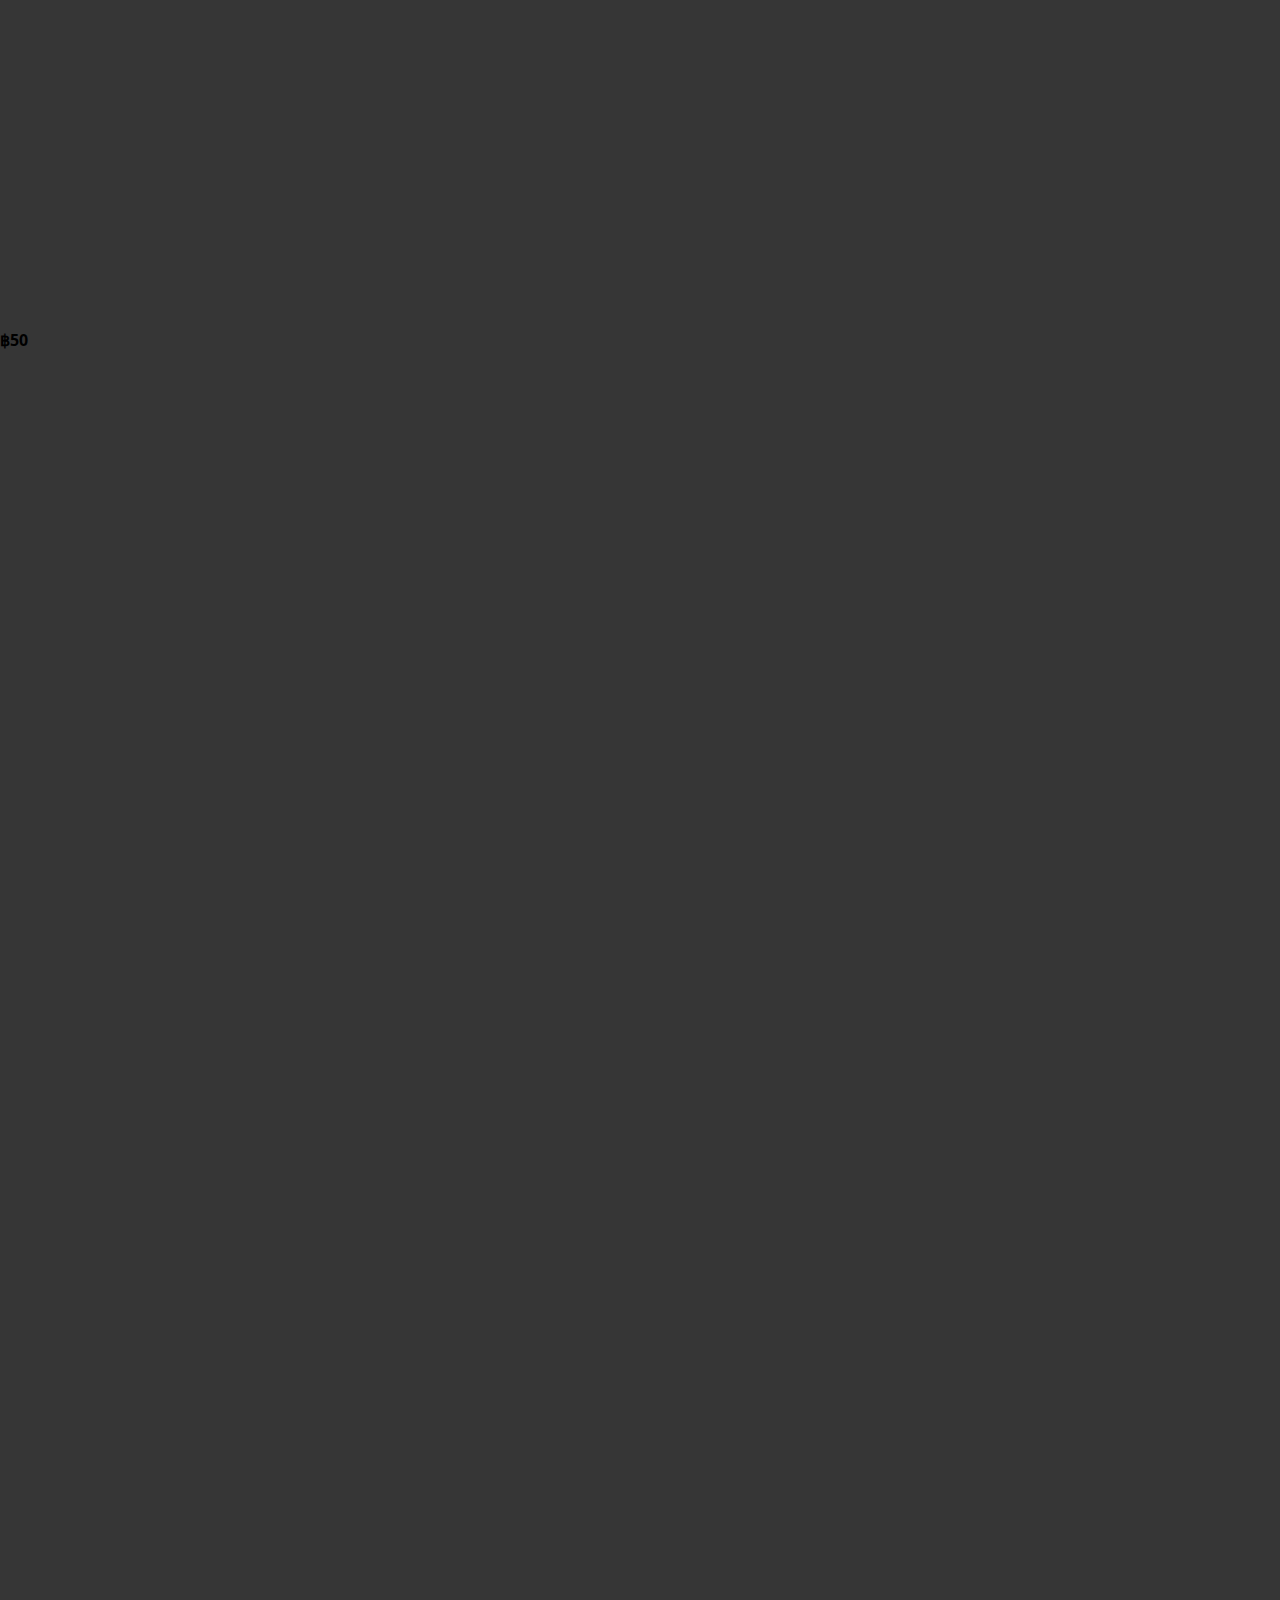
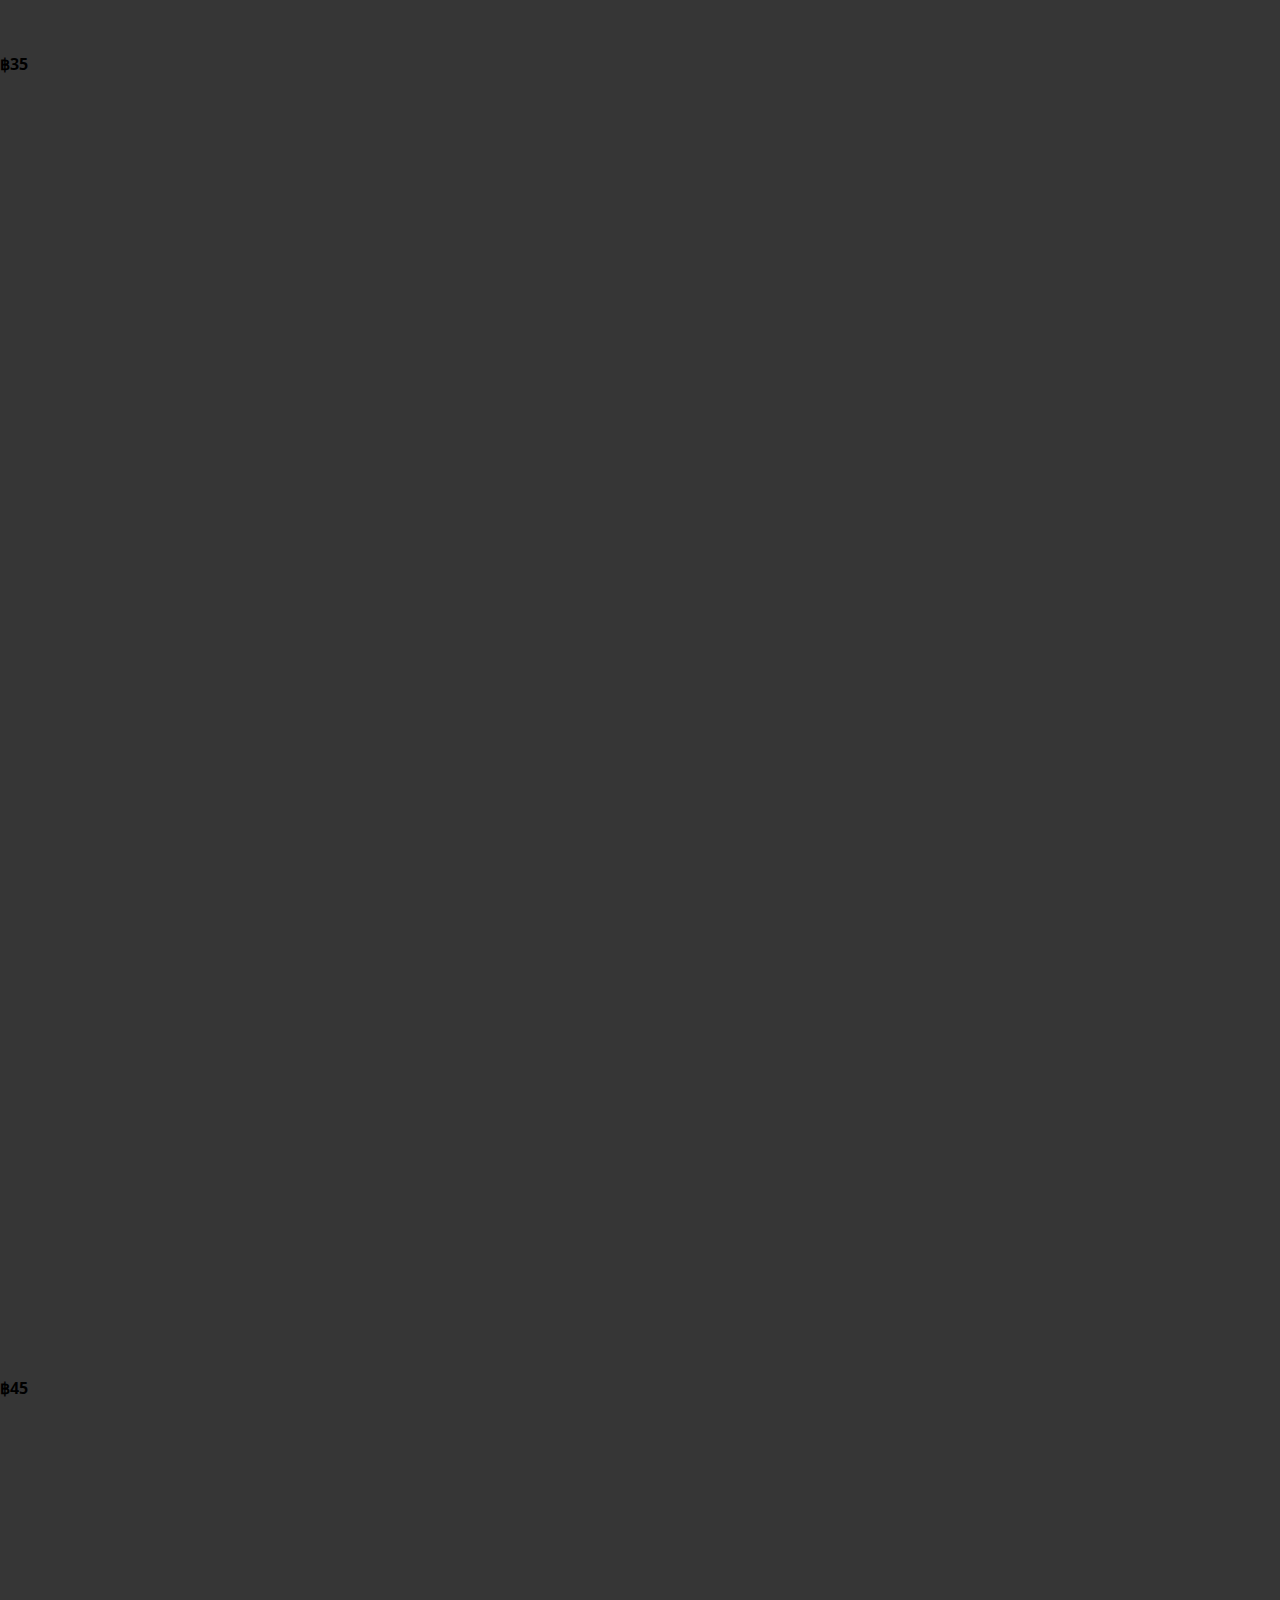
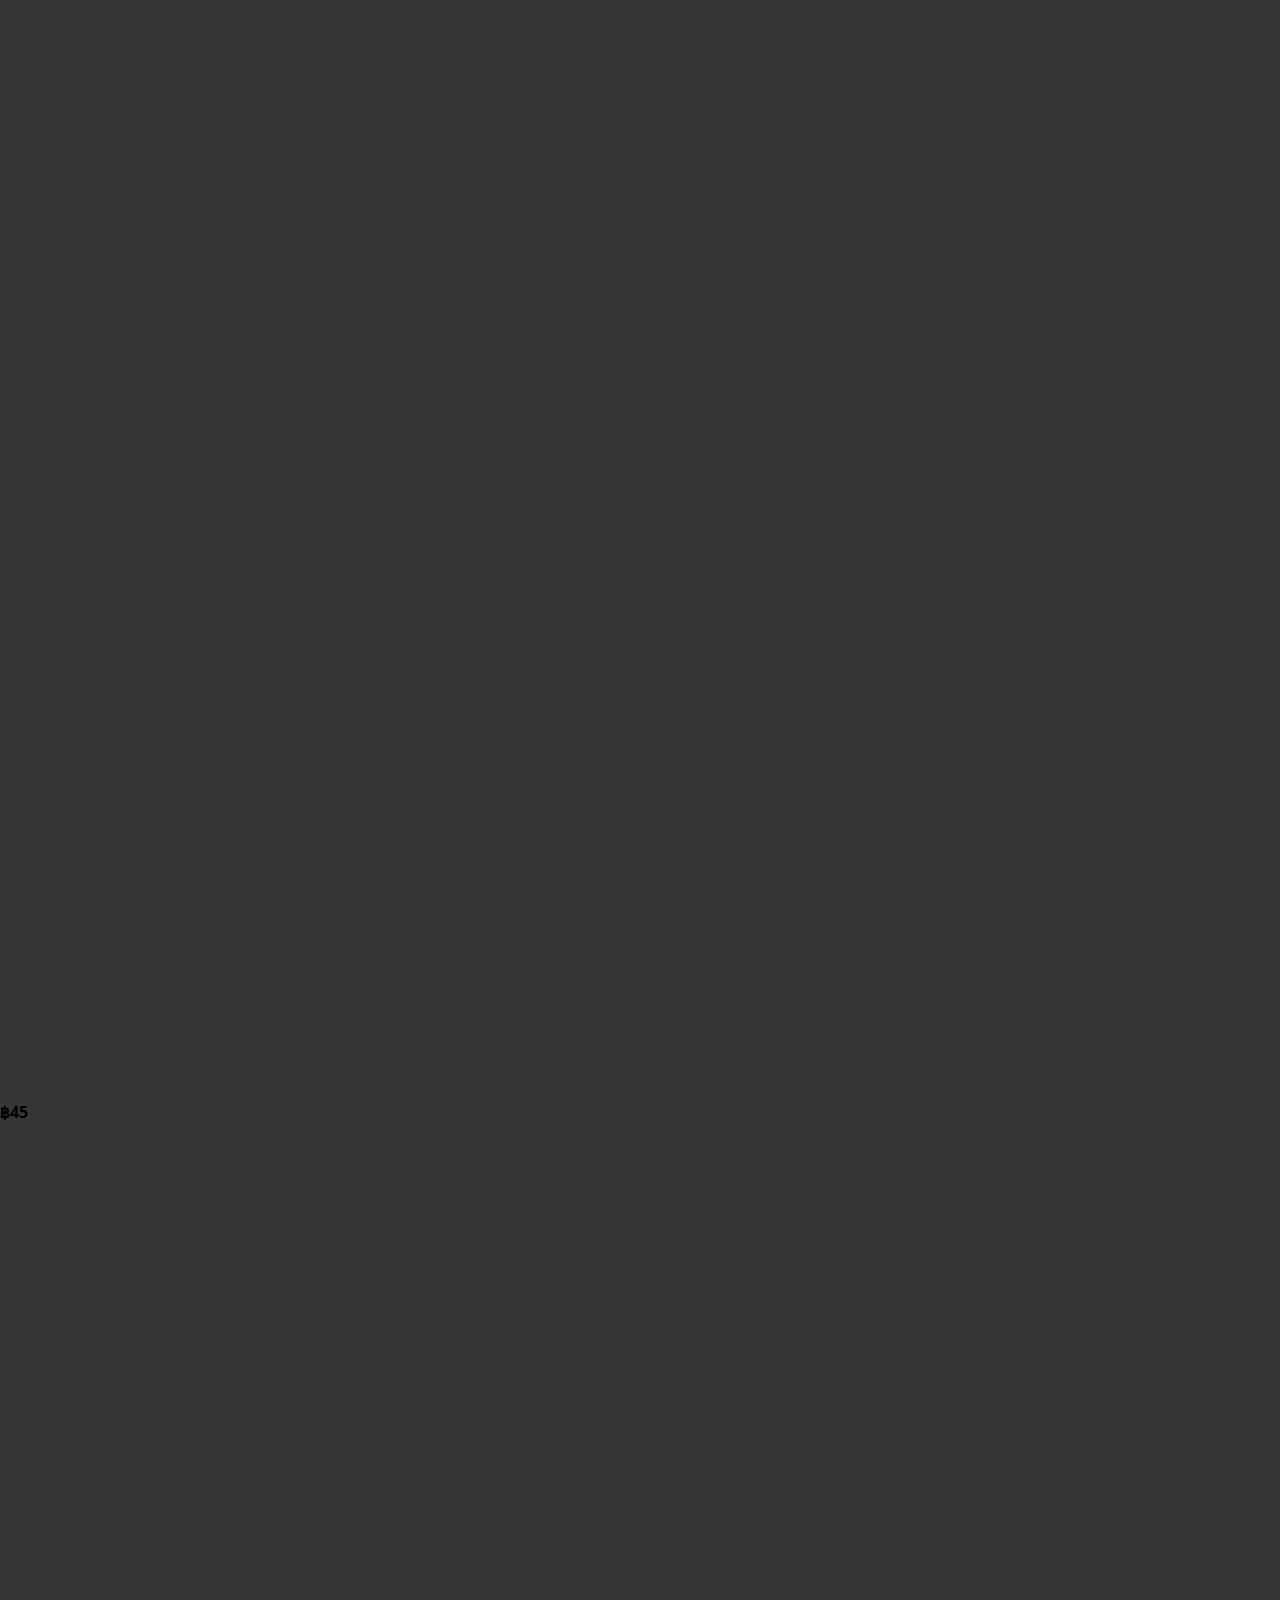
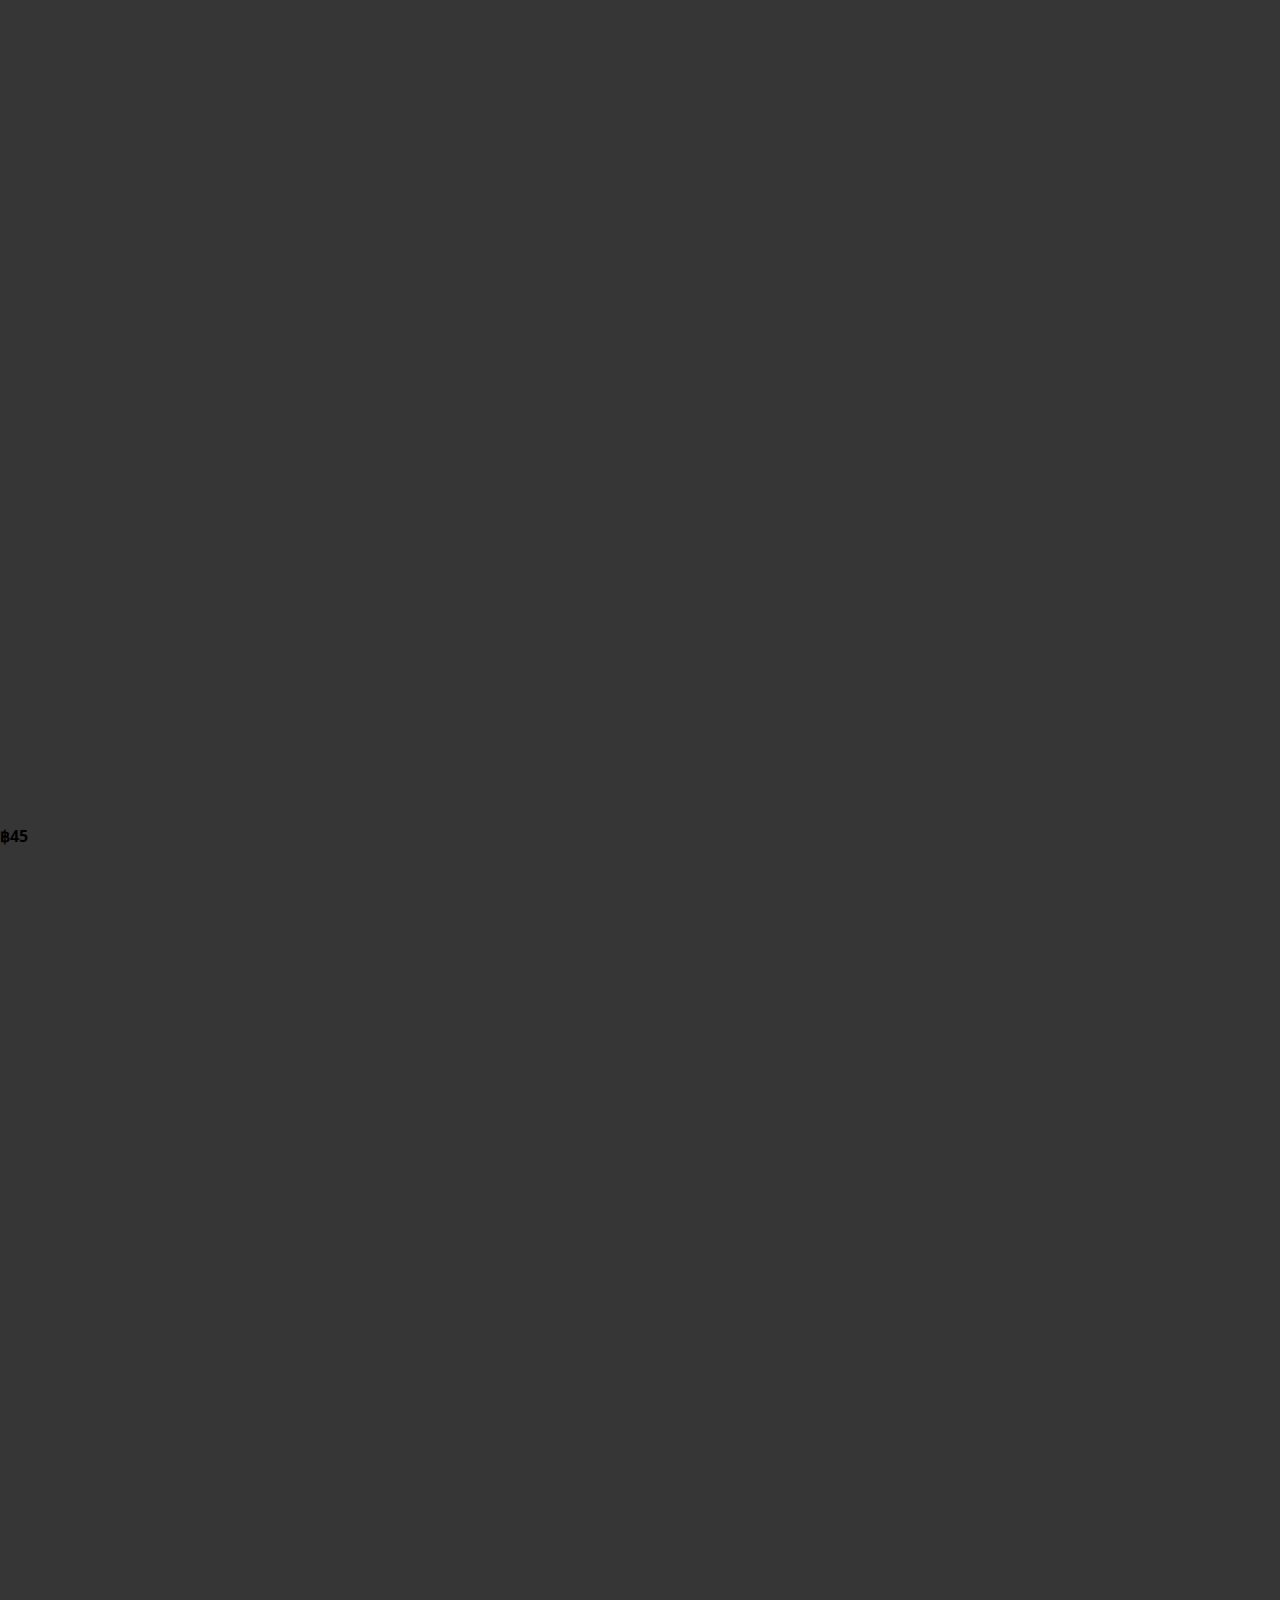
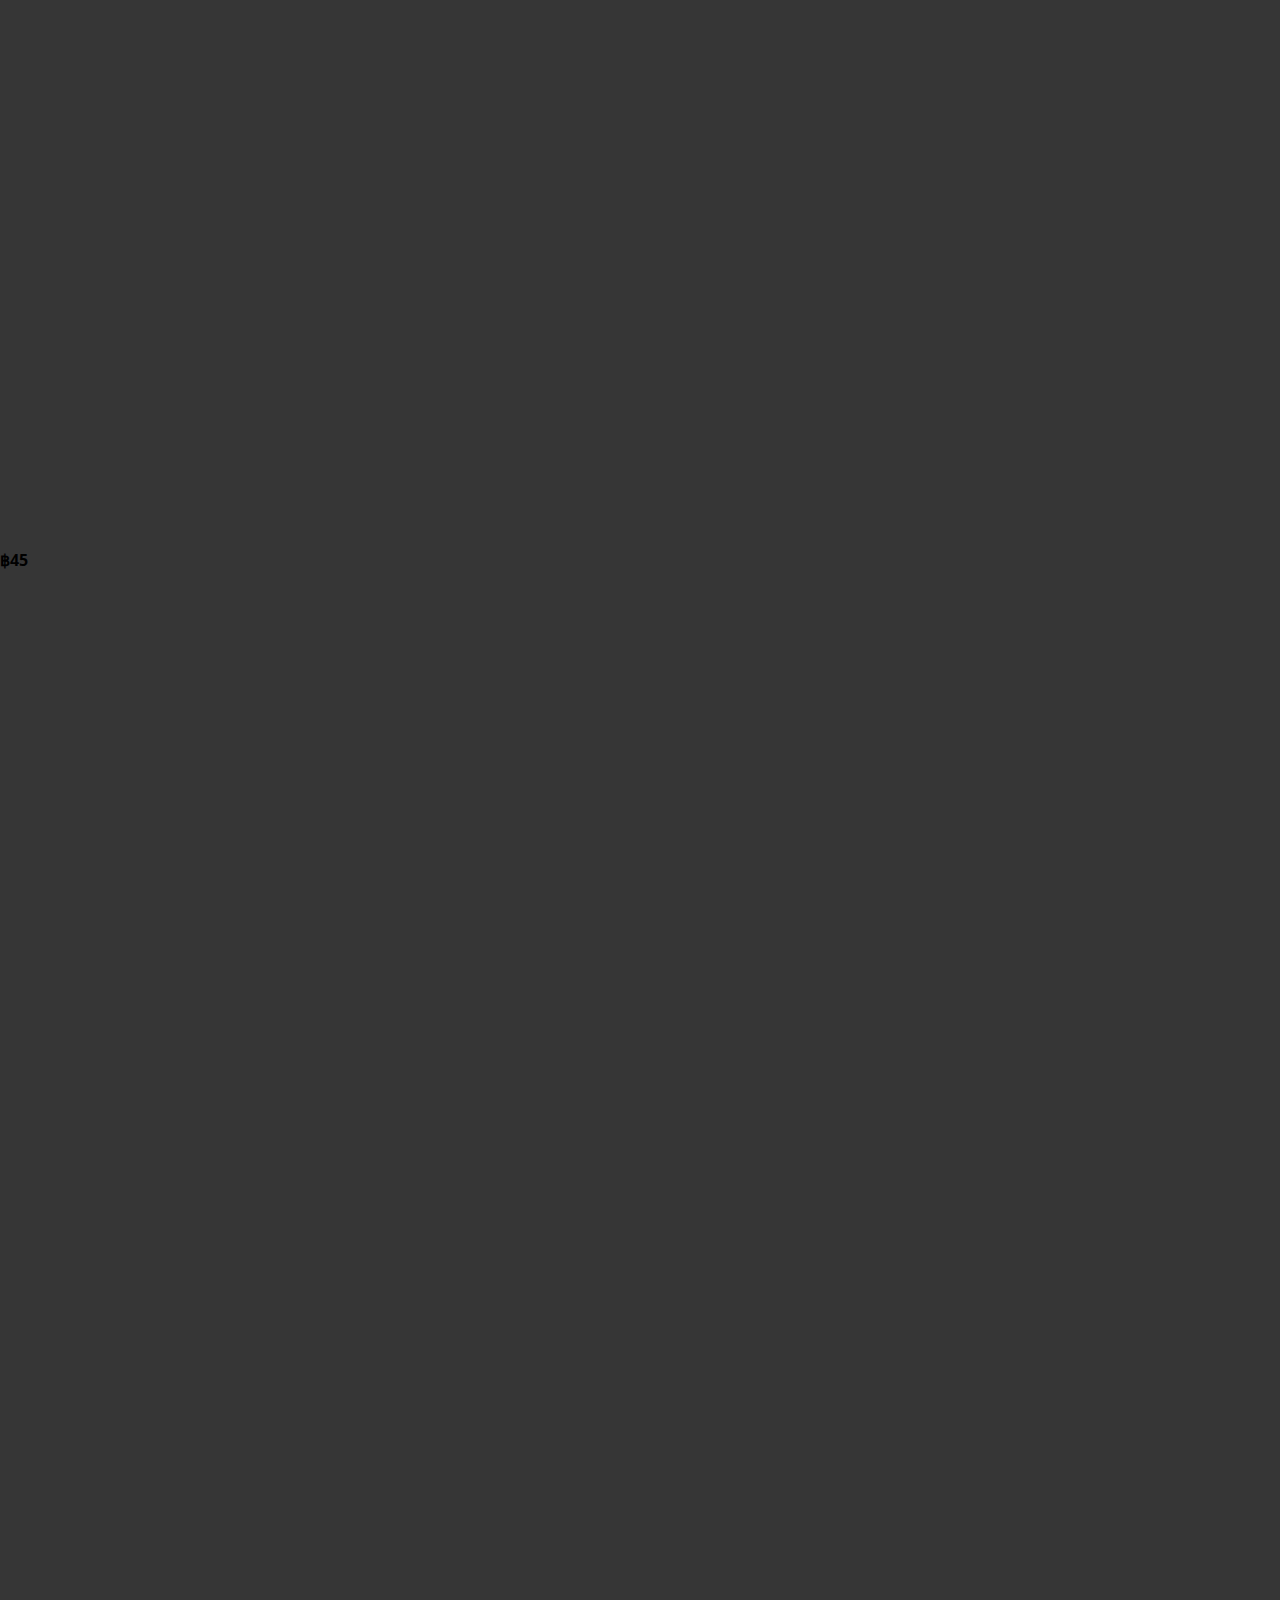
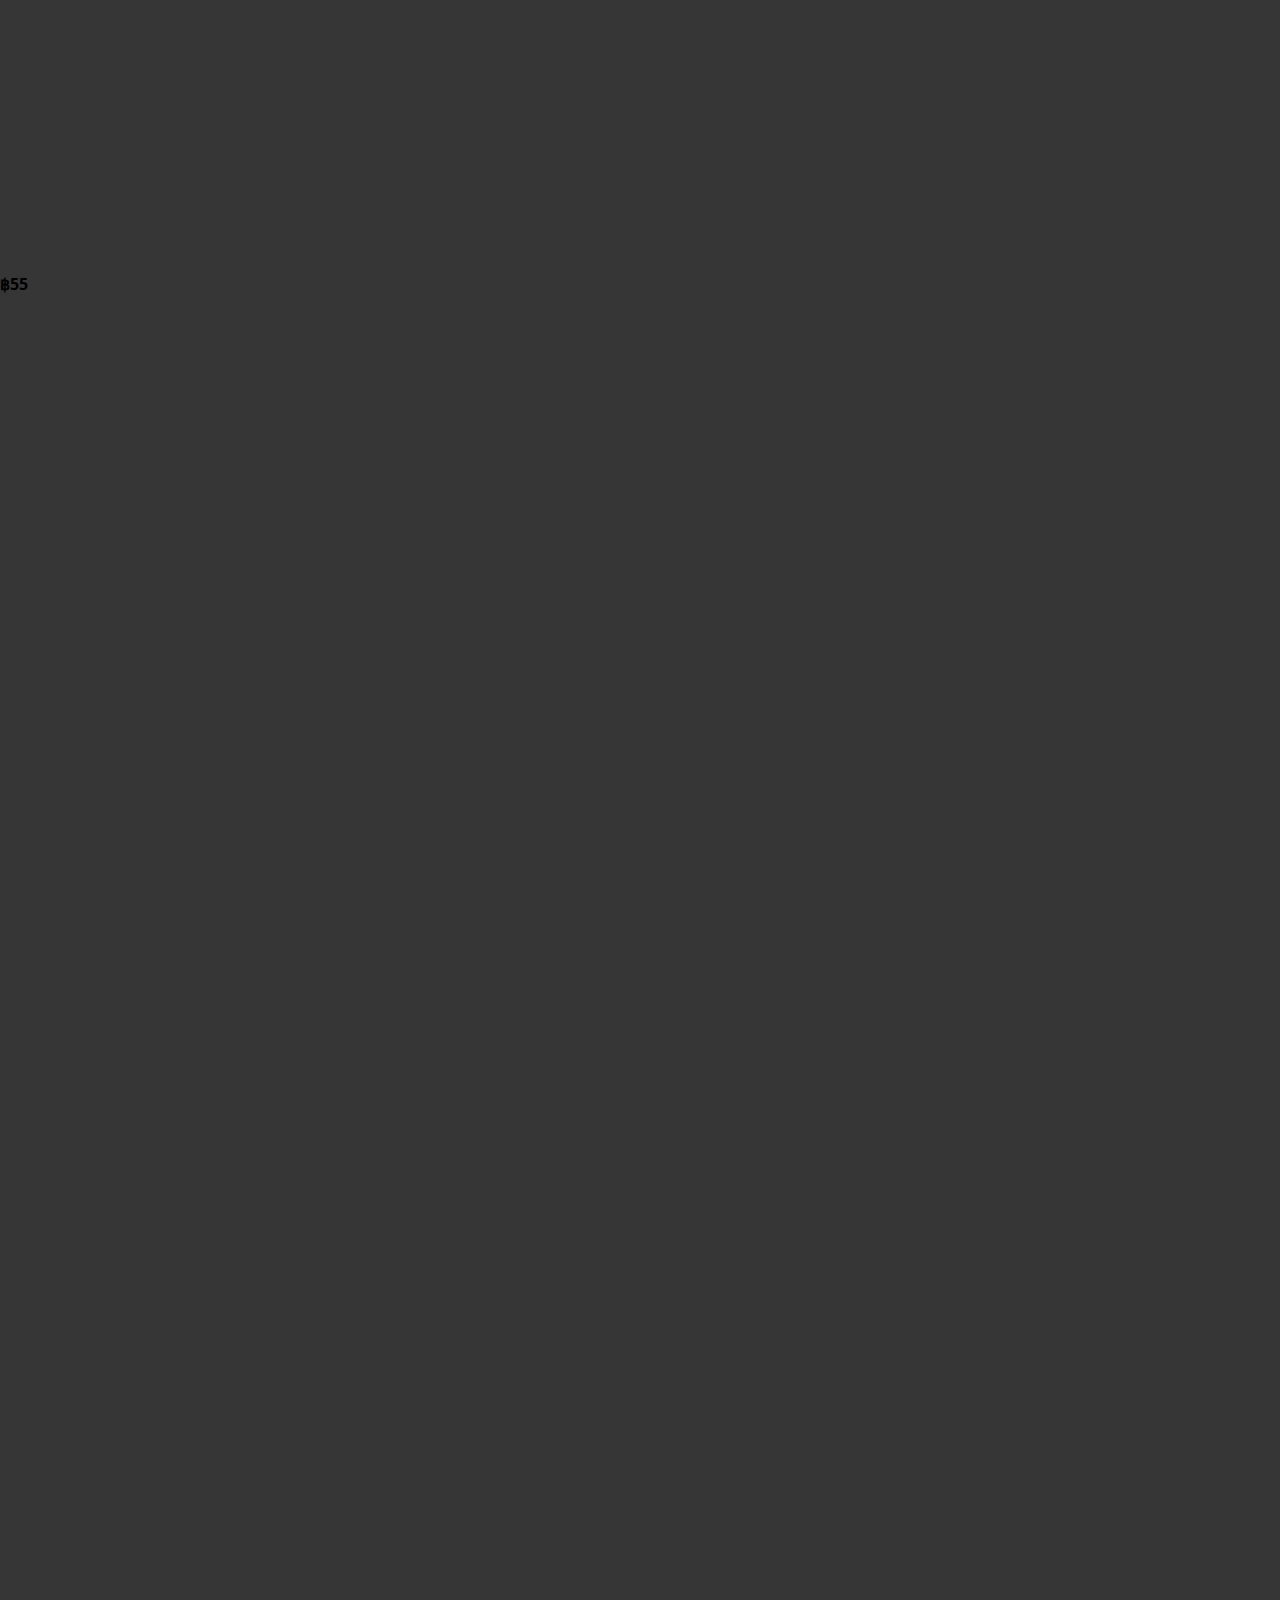
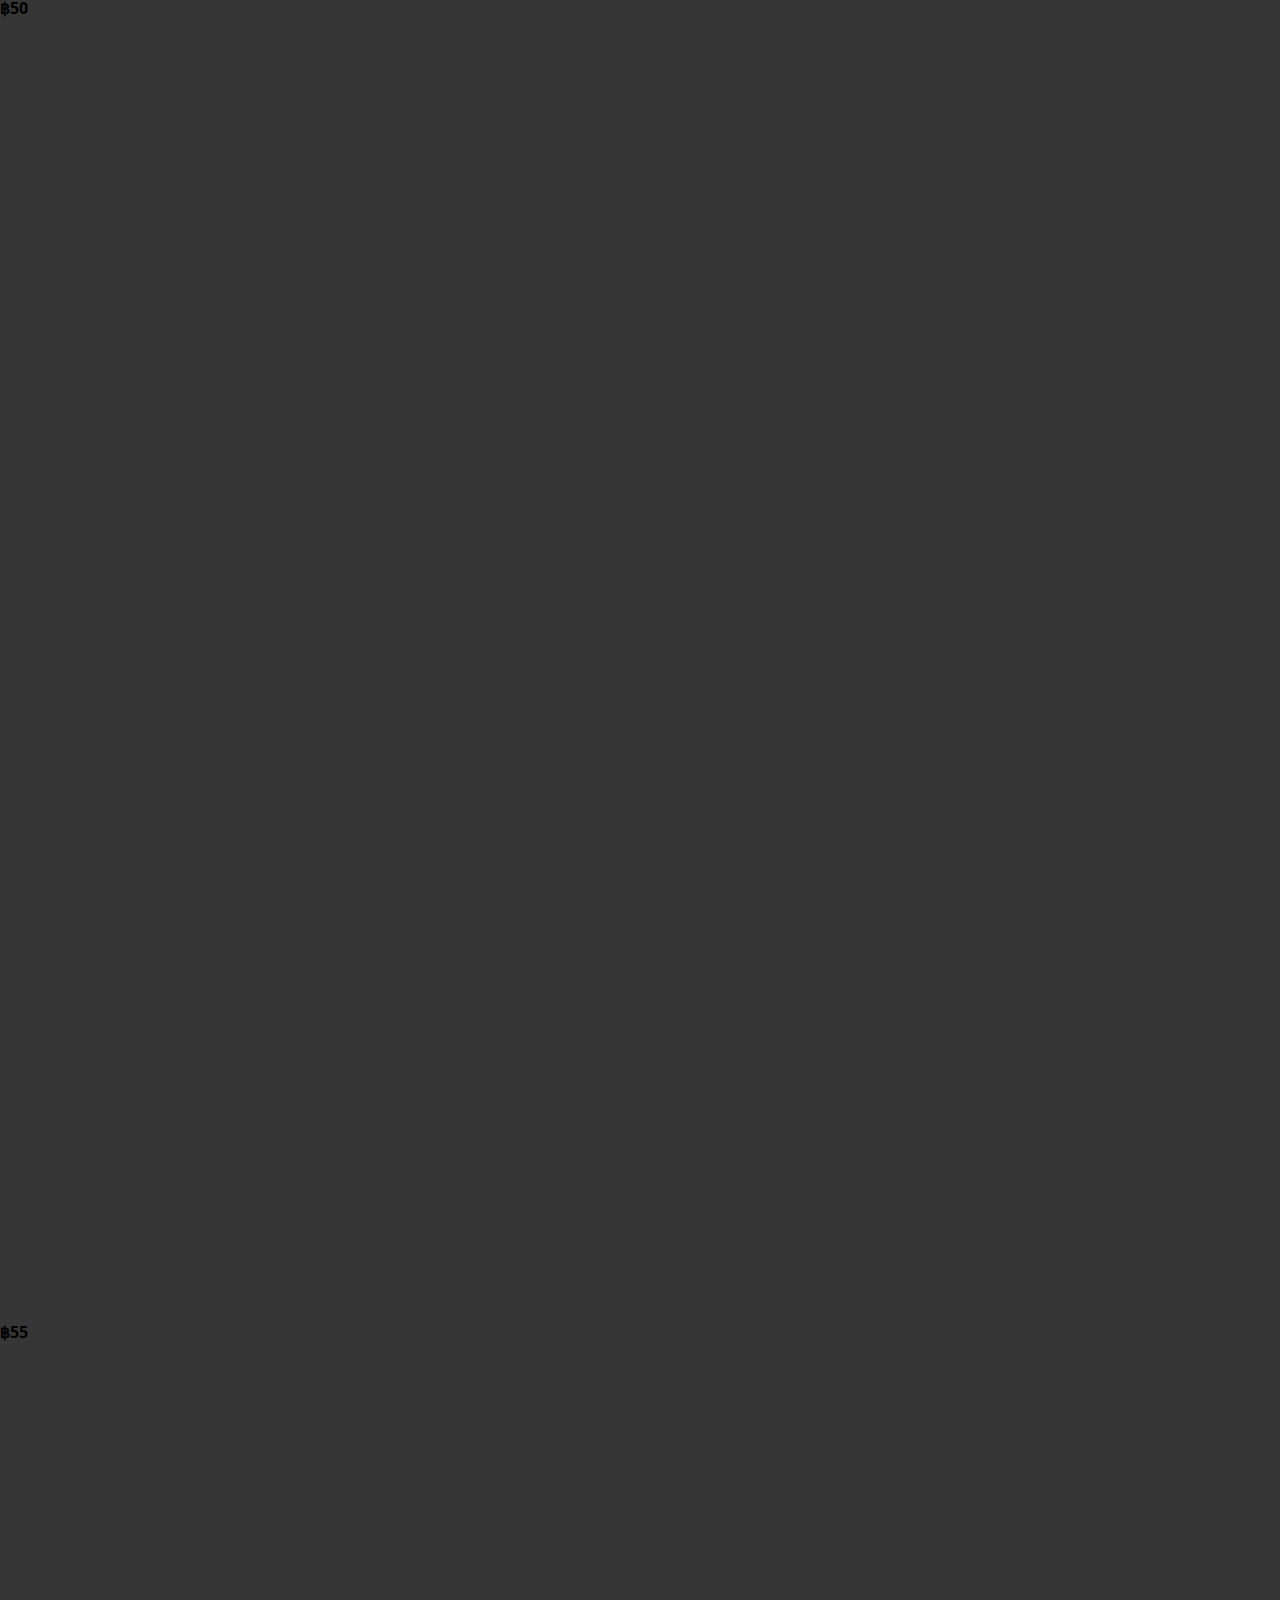
<file: menu.html>
<!DOCTYPE html>
<html lang="en">

<head>
    <meta charset="UTF-8">
    <title>HiSchoolCafe | Menu</title>
    <link href="images/index/favicon.ico" rel="icon">
    <link
        href="https://fonts.googleapis.com/css2?family=Open+Sans:ital,wght@0,300;0,400;0,600;0,700;0,800;1,300;1,400;1,600;1,700;1,800&display=swap"
        rel="stylesheet">
    <meta name="viewport" content="width=device-width, initial-scale=1.0">
    <link rel="stylesheet" href="https://stackpath.bootstrapcdn.com/bootstrap/4.5.0/css/bootstrap.min.css"
        integrity="sha384-9aIt2nRpC12Uk9gS9baDl411NQApFmC26EwAOH8WgZl5MYYxFfc+NcPb1dKGj7Sk" crossorigin="anonymous">
    <link rel="stylesheet" href="./css/animate/animate.css">
    <link rel="stylesheet" href="./css/animate/animate.min.css">
    <script src="https://cdnjs.cloudflare.com/ajax/libs/wow/1.1.2/wow.min.js"></script>
    <script>
        new WOW().init();
    </script>
    <link
    <link rel="stylesheet" href="https://cdnjs.cloudflare.com/ajax/libs/font-awesome/4.7.0/css/font-awesome.min.css">
    <link rel="stylesheet" href="css/menu.css" rel="stylesheet" type="text/css" />
    <title>Cafe | Menu</title>
</head>

<body>
    <div class="container-fluid main-container">
        <div class="container-fluid top-container">
            <nav class="navbar navbar-expand-lg navbar-light fixed-top header" id="myHeader">
                <div class="container">
                    <a class="navbar-brand" href="https://www.instagram.com/hi_school_cafe/" target="_blank" id="logo-link">
                        <img src="images/index/hischoolcafe-color-removebg-preview.png" id="logo">
                    </a>
                    <button class="navbar-toggler" type="button" data-toggle="collapse" data-target="#navbarText" 
                        aria-controls="navbarText" aria-expanded="false" aria-label="Toggle navigation">
                        <span class="navbar-toggler-icon"></span>
                    </button>
            
                    <div class="collapse navbar-collapse" id="navbarText">
                        <ul class="navbar-nav ml-auto">
                            <li class="nav-item">
                                <a class="nav-link top-link active glow-text-navbartext" href="./index.html">Home<span class="sr-only">(current)</span></a>
                            </li>
                            <li class="nav-item">
                                <a class="nav-link top-link text-white glow-text-navbartext" href="./about.html">About</a>
                            </li>
                            <li class="nav-item">
                                <a class="nav-link top-link text-white glow-text-navbartext" href="./menu.html">Menu</a>
                            </li>
                            <li class="nav-item">
                                <a class="nav-link top-link text-white glow-text-navbartext" href="./contact.html">Contact</a>
                            </li>
                            <li class="nav-item">
                                <a class="nav-link top-link text-white glow-text-navbartext" href="./announce.html" target="_blank">Announce</a>
                            </li>
                        </ul>
                    </div>
                </div>
            </nav>
            <div class="container main-heading">
                <h1 class="glow-text">Our Menu</h1>
            </div>
        </div>

        <main>
            <section class="text-center black blackish">
                <div class="py-5 blackish">
                    <div class="container blackish">
                        <h2 class="glow-text">Explore Our Menu</h2>

                        <ul class="middle nav-fill nav nav-tabs" id="nav-tab" role="tablist">
                            <li class="text-yellow active px-md-4">
                                <a data-toggle="tab" class="nav-link tab-link text-yellow px-md-4 active " id="#mainmenu"
                                    href="#mainmenu" role="tab">Main Menu</a></li>
                            <li class="text-white px-md-4">
                                <a data-toggle="tab" class="nav-link tab-link text-yellow px-md-4" id="#desserts"
                                    href="#desserts" role="tab">Desserts</a></li>
                            <li class="text-white px-md-4">
                                <a data-toggle="tab" class="nav-link tab-link text-yellow px-md-4" id="#specials"
                                    href="#specials" role="tab">Specials</a> </li>
                            <li class="text-white px-md-4">
                                <a data-toggle="tab" class="nav-link tab-link text-yellow px-md-4 glow-text-explore-our-menu" id="#new" href="#new" role="tab">New</a>
                            </li>
                                    
                        </ul>
                    </div>

                    <div class="tab-content">
                        <div class="tab-pane active" id="mainmenu">
                            <div class="d-flex flex-lg-row flex-column justify-content-center">
                                <div class="px-3 py-sm-3">
                                    <img src="./images/menu/empty.jpg" class="img-fluid white-border wow fadeInUp" data-wow-delay="0.15s" alt="irish coffee">
                                    <h4 class="text-yellow pt-3 text-capitalize wow fadeInUp" data-wow-delay="0.5s">irish coffee</h4>
                                    <h4 class="text-white">฿55</h4>
                                </div>
                                <div class="px-3 py-sm-3">
                                    <img src="./images/menu/empty.jpg" class="img-fluid white-border wow fadeInUp" data-wow-delay="0.25s" alt="caffe americano">
                                    <h4 class="text-yellow pt-3 text-capitalize wow fadeInUp" data-wow-delay="0.5s">caffe americano</h4>
                                    <h4 class="text-white">฿55</h4>
                                </div>
                                <div class="px-3 py-sm-3">
                                    <img src="./images/menu/empty.jpg" class="img-fluid white-border wow fadeInUp" data-wow-delay="0.35s" alt="filter-coffee">
                                    <h4 class="text-yellow pt-3 text-capitalize wow fadeInUp" data-wow-delay="0.5s">filter coffee</h4>
                                    <h4 class="text-white">฿50</h4>
                                </div>
                            </div>
                            <div class="d-flex flex-lg-row flex-column justify-content-center">
                                <div class="px-3 py-sm-3">
                                    <img src="./images/menu/empty.jpg" class="img-fluid white-border wow fadeInUp" data-wow-delay="0.15s" alt="irish coffee">
                                    <h4 class="text-yellow pt-3 text-capitalize wow fadeInUp" data-wow-delay="0.5s">irish coffee</h4>
                                    <h4 class="text-white">฿35</h4>
                                </div>
                                <div class="px-3 py-sm-3">
                                    <img src="./images/menu/empty.jpg" class="img-fluid white-border wow fadeInUp" data-wow-delay="0.25s" alt="caffe americano">
                                    <h4 class="text-yellow pt-3 text-capitalize wow fadeInUp" data-wow-delay="0.5s">caffe americano</h4>
                                    <h4 class="text-white">฿45</h4>
                                </div>
                                <div class="px-3 py-sm-3">
                                    <img src="./images/menu/empty.jpg" class="img-fluid white-border wow fadeInUp" data-wow-delay="0.35s" alt="filter-coffee">
                                    <h4 class="text-yellow pt-3 text-capitalize wow fadeInUp" data-wow-delay="0.5s">filter coffee</h4>
                                    <h4 class="text-white">฿45</h4>
                                </div>
                            </div>
                            <div class="d-flex flex-lg-row flex-column justify-content-center">
                                <div class="px-3 py-sm-3">
                                    <img src="./images/menu/empty.jpg" class="img-fluid white-border wow fadeInUp" data-wow-delay="0.15s" alt="irish coffee">
                                    <h4 class="text-yellow pt-3 text-capitalize wow fadeInUp" data-wow-delay="0.5s">irish coffee</h4>
                                    <h4 class="text-white">฿45</h4>
                                </div>
                                <div class="px-3 py-sm-3">
                                    <img src="./images/menu/empty.jpg" class="img-fluid white-border wow fadeInUp" data-wow-delay="0.25s" alt="caffe americano">
                                    <h4 class="text-yellow pt-3 text-capitalize wow fadeInUp" data-wow-delay="0.5s">caffe americano</h4>
                                    <h4 class="text-white">฿45</h4>
                                </div>
                                <div class="px-3 py-sm-3">
                                    <img src="./images/menu/empty.jpg" class="img-fluid white-border wow fadeInUp" data-wow-delay="0.35s" alt="filter-coffee">
                                    <h4 class="text-yellow pt-3 text-capitalize wow fadeInUp" data-wow-delay="0.5s">filter coffee</h4>
                                    <h4 class="text-white">฿55</h4>
                                </div>
                            </div>
                            <div class="d-flex flex-lg-row flex-column justify-content-center">
                                <div class="px-3 py-sm-3">
                                    <img src="./images/menu/empty.jpg" class="img-fluid white-border wow fadeInUp" data-wow-delay="0.15s" alt="irish coffee">
                                    <h4 class="text-yellow pt-3 text-capitalize wow fadeInUp" data-wow-delay="0.5s">irish coffee</h4>
                                    <h4 class="text-white">฿50</h4>
                                </div>
                                <div class="px-3 py-sm-3">
                                    <img src="./images/menu/empty.jpg" class="img-fluid white-border wow fadeInUp" data-wow-delay="0.25s" alt="caffe americano">
                                    <h4 class="text-yellow pt-3 text-capitalize wow fadeInUp" data-wow-delay="0.5s">caffe americano</h4>
                                    <h4 class="text-white">฿55</h4>
                                </div>
                                <div class="px-3 py-sm-3">
                                    <img src="./images/menu/empty.jpg" class="img-fluid white-border wow fadeInUp" data-wow-delay="0.35s" alt="filter-coffee">
                                    <h4 class="text-yellow pt-3 text-capitaliz wow fadeInUp" data-wow-delay="0.5s">filter coffee</h4>
                                    <h4 class="text-white">฿45</h4>
                                </div>
                            </div>
                        </div>

                        <div class="tab-pane" id="desserts">
                            <div class="d-flex flex-lg-row flex-column justify-content-center">
                                <div class="px-3 py-sm-3">
                                    <img src="./images/menu/empty.jpg" class="img-fluid white-border" alt="irish coffee">
                                    <h4 class="text-yellow pt-3 text-capitalize">irish coffee</h4>
                                    <h4 class="text-white">฿35</h4>
                                </div>
                                <div class="px-3 py-sm-3">
                                    <img src="./images/menu/empty.jpg" class="img-fluid white-border" alt="caffe americano">
                                    <h4 class="text-yellow pt-3 text-capitalize">caffe americano</h4>
                                    <h4 class="text-white">฿45</h4>
                                </div>
                                <div class="px-3 py-sm-3">
                                    <img src="./images/menu/empty.jpg" class="img-fluid white-border" alt="filter-coffee">
                                    <h4 class="text-yellow pt-3 text-capitalize">filter coffee</h4>
                                    <h4 class="text-white">฿55</h4>
                                </div>
                            </div>
                            <div class="d-flex flex-lg-row flex-column justify-content-center">
                                <div class="px-3 py-sm-3">
                                    <img src="./images/menu/empty.jpg" class="img-fluid white-border" alt="irish coffee">
                                    <h4 class="text-yellow pt-3 text-capitalize">irish coffee</h4>
                                    <h4 class="text-white">฿45</h4>
                                </div>
                                <div class="px-3 py-sm-3">
                                    <img src="./images/menu/empty.jpg" class="img-fluid white-border" alt="caffe americano">
                                    <h4 class="text-yellow pt-3 text-capitalize">caffe americano</h4>
                                    <h4 class="text-white">฿50</h4>
                                </div>
                                <div class="px-3 py-sm-3">
                                    <img src="./images/menu/empty.jpg" class="img-fluid white-border" alt="filter-coffee">
                                    <h4 class="text-yellow pt-3 text-capitalize">filter coffee</h4>
                                    <h4 class="text-white">฿55</h4>
                                </div>
                            </div>
                            <div class="d-flex flex-lg-row flex-column justify-content-center">
                                <div class="px-3 py-sm-3">
                                    <img src="./images/menu/empty.jpg" class="img-fluid white-border" alt="irish coffee">
                                    <h4 class="text-yellow pt-3 text-capitalize">irish coffee</h4>
                                    <h4 class="text-white">฿50</h4>
                                </div>
                                <div class="px-3 py-sm-3">
                                    <img src="./images/menu/empty.jpg" class="img-fluid white-border" alt="caffe americano">
                                    <h4 class="text-yellow pt-3 text-capitalize">caffe americano</h4>
                                    <h4 class="text-white">฿55</h4>
                                </div>
                                <div class="px-3 py-sm-3">
                                    <img src="./images/menu/empty.jpg" class="img-fluid white-border" alt="filter-coffee">
                                    <h4 class="text-yellow pt-3 text-capitalize">filter coffee</h4>
                                    <h4 class="text-white">฿45</h4>
                                </div>
                            </div>
                            <div class="d-flex flex-lg-row flex-column justify-content-center">
                                <div class="px-3 py-sm-3">
                                    <img src="./images/menu/empty.jpg" class="img-fluid white-border" alt="irish coffee">
                                    <h4 class="text-yellow pt-3 text-capitalize">irish coffee</h4>
                                    <h4 class="text-white">฿55</h4>
                                </div>
                                <div class="px-3 py-sm-3">
                                    <img src="./images/menu/empty.jpg" class="img-fluid white-border"
                                        alt="caffe americano">
                                    <h4 class="text-yellow pt-3 text-capitalize">caffe americano</h4>
                                    <h4 class="text-white">฿40</h4>
                                </div>
                                <div class="px-3 py-sm-3">
                                    <img src="./images/menu/empty.jpg" class="img-fluid white-border" alt="filter-coffee">
                                    <h4 class="text-yellow pt-3 text-capitalize">filter coffee</h4>
                                    <h4 class="text-white">฿35</h4>
                                </div>
                            </div>
                        </div>

                        <div class="tab-pane" id="specials">
                            <div class="d-flex flex-lg-row flex-column justify-content-center">
                                <div class="px-3 py-sm-3">
                                    <img src="./images/menu/empty.jpg" class="img-fluid white-border" alt="irish coffee">
                                    <h4 class="text-yellow pt-3 text-capitalize">irish coffee</h4>
                                    <h4 class="text-white">฿55</h4>
                                </div>
                                <div class="px-3 py-sm-3">
                                    <img src="./images/menu/empty.jpg" class="img-fluid white-border" alt="caffe americano">
                                    <h4 class="text-yellow pt-3 text-capitalize">caffe americano</h4>
                                    <h4 class="text-white">฿45</h4>
                                </div>
                                <div class="px-3 py-sm-3">
                                    <img src="./images/menu/empty.jpg" class="img-fluid white-border" alt="filter-coffee">
                                    <h4 class="text-yellow pt-3 text-capitalize">filter coffee</h4>
                                    <h4 class="text-white">฿35</h4>
                                </div>
                            </div>
                            <div class="d-flex flex-lg-row flex-column justify-content-center">
                                <div class="px-3 py-sm-3">
                                    <img src="./images/menu/empty.jpg" class="img-fluid white-border" alt="irish coffee">
                                    <h4 class="text-yellow pt-3 text-capitalize">irish coffee</h4>
                                    <h4 class="text-white">฿60</h4>
                                </div>
                                <div class="px-3 py-sm-3">
                                    <img src="./images/menu/empty.jpg" class="img-fluid white-border" alt="caffe americano">
                                    <h4 class="text-yellow pt-3 text-capitalize">caffe americano</h4>
                                    <h4 class="text-white">฿60</h4>
                                </div>
                                <div class="px-3 py-sm-3">
                                    <img src="./images/menu/empty.jpg" class="img-fluid white-border" alt="filter-coffee">
                                    <h4 class="text-yellow pt-3 text-capitalize">filter coffee</h4>
                                    <h4 class="text-white">฿55</h4>
                                </div>
                            </div>
                            <div class="d-flex flex-lg-row flex-column justify-content-center">
                                <div class="px-3 py-sm-3">
                                    <img src="./images/menu/empty.jpg" class="img-fluid white-border" alt="irish coffee">
                                    <h4 class="text-yellow pt-3 text-capitalize">irish coffee</h4>
                                    <h4 class="text-white">฿50</h4>
                                </div>
                                <div class="px-3 py-sm-3">
                                    <img src="./images/menu/empty.jpg" class="img-fluid white-border" alt="caffe americano">
                                    <h4 class="text-yellow pt-3 text-capitalize">caffe americano</h4>
                                    <h4 class="text-white">฿35</h4>
                                </div>
                                <div class="px-3 py-sm-3">
                                    <img src="./images/menu/empty.jpg" class="img-fluid white-border" alt="filter-coffee">
                                    <h4 class="text-yellow pt-3 text-capitalize">filter coffee</h4>
                                    <h4 class="text-white">฿45</h4>
                                </div>
                            </div>
                        </div>
                        <div class="tab-pane" id="new">
                            <div class="d-flex flex-lg-row flex-column justify-content-center">
                                <div class="px-3 py-sm-3">
                                    <img src="./images/menu/empty.jpg" class="img-fluid white-border" alt="irish coffee">
                                    <h4 class="text-yellow pt-3 text-capitalize">irish coffee</h4>
                                    <h4 class="text-white">฿35</h4>
                                </div>
                                <div class="px-3 py-sm-3">
                                    <img src="./images/menu/empty.jpg" class="img-fluid white-border" alt="caffe americano">
                                    <h4 class="text-yellow pt-3 text-capitalize">caffe americano</h4>
                                    <h4 class="text-white">฿45</h4>
                                </div>
                                <div class="px-3 py-sm-3">
                                    <img src="./images/menu/empty.jpg" class="img-fluid white-border" alt="filter-coffee">
                                    <h4 class="text-yellow pt-3 text-capitalize">filter coffee</h4>
                                    <h4 class="text-white">฿55</h4>
                                </div>
                            </div>
                        </div>
                    </div>

                </div>

            </section>

        </main>

        <div class="container-fluid footer">
            <footer class="container">
                <div class="row">
                    <div class="col-md-4 d-flex flex-column bottom-details">
                        <div>
                            <a href="/index.html" class="footer-top">
                                <p class="glow-text">HiSchoolCafe</p>
                            </a>
                            <p class="info d-flex align-items-center"><img src="./images/about/phone-icon.svg"
                                    alt="phone">
                                <span>
                                    09-4669-3666</span>
                            </p>
                            <p class="info d-flex align-items-center"><img src="./images/about/location icon.svg"
                                    alt="location"> <span>98, Bang Krang, 
                                    Mueang Nonthaburi District, 
                                    Nonthaburi 11000,
                                    </span></p>
                            <p class="info d-flex align-items-center"><img src="./images/about/mail-icon.svg"
                                    alt="mail">
                                <span>hischoolcafe404@gmail.com</span>
                            </p>
                        </div>
                    </div>
                    <div class="col-md-4 d-flex flex-column align-items-md-center bottom-details">
                        <div>
                            <div class="footer-top">
                                <h3 class="glow-text">Working Days</h3>
                            </div>
                            <p>Monday-Friday <br><span class="time">06.30 AM. - 05.00 PM.</span></p>
    
                        </div>
                    </div>
                    <div class="col-md-4 d-flex flex-column align-items-md-center bottom-details">
                        <div style="margin-bottom:1rem">
                            <div class="footer-top">
                                <h3 class="glow-text" >Follow Us</h3>
                            </div>
                            <div class="row pl-1 justify-content-center align-items-center" style="height: 45%; text-align: center;">
                                <div>
                                    <a href="https://www.instagram.com/hi_school_cafe/" target="_blank"><img src="./images/about/Inst logo.svg" alt="instagram link"
                                            class="social-icon">
                                    </a></div>
                            </div>
                        </div>
                    </div>
                </div>
                <div style="margin-top: 50px;">
                    <span id="bottom"> &copy;
                        2025 HiSchoolCafe All Right Reserved by 
                        <a href="https://www.kpltgroup.com" target="_blank" class="gold-text">KPLTGROUP</a> 
                        (<a>CSTG</a>)
                        & <a href="https://themehackers.github.io" target="_blank" class="gold-text">Dashsecurity</a>
                    </span>
                </div>
            </footer>
        </div>

    </div>
    <script src="https://code.jquery.com/jquery-3.5.1.slim.min.js"
        integrity="sha384-DfXdz2htPH0lsSSs5nCTpuj/zy4C+OGpamoFVy38MVBnE+IbbVYUew+OrCXaRkfj" crossorigin="anonymous">
    </script>
    <script src="./js/about.js"></script>
    <script src="https://cdn.jsdelivr.net/npm/popper.js@1.16.0/dist/umd/popper.min.js"
        integrity="sha384-Q6E9RHvbIyZFJoft+2mJbHaEWldlvI9IOYy5n3zV9zzTtmI3UksdQRVvoxMfooAo" crossorigin="anonymous">
    </script>
    <script src="https://stackpath.bootstrapcdn.com/bootstrap/4.5.0/js/bootstrap.min.js"
        integrity="sha384-OgVRvuATP1z7JjHLkuOU7Xw704+h835Lr+6QL9UvYjZE3Ipu6Tp75j7Bh/kR0JKI" crossorigin="anonymous">
    </script>
</body>

</html>
</file>
<file: css/about.css>
* {
  padding: 0;
  margin: 0;
  box-sizing: border-box;
}

body {
  position: relative;
  margin: 0;
  font-family: "Open Sans", sans-serif;
  font-size: 1rem;
  -webkit-font-smoothing: antialiased;
  -moz-osx-font-smoothing: grayscale;
}
.glow-text {
  font-size: 2.5em; 
  font-weight: bold; 
  color: transparent; 
  background: linear-gradient(90deg, #f8be2a, #cc00ff, #f8be2a); 
  background-size: 250%; 
  background-clip: text;
  -webkit-background-clip: text; 
  -webkit-text-fill-color: transparent; 
  animation: moveRight 3s linear infinite; 
  text-shadow: 
    0 0 10px #f8be2a, 
}

@keyframes moveRight {
  0% {
    background-position: 0% 50%;
  }
  100% {
    background-position: 100% 50%; 
  }
}
.container-fluid {
  padding: 0;
}

.top-container {
  background-image: linear-gradient(
      90deg,
      rgba(34, 34, 34, 0.6) 0%,
      rgba(34, 34, 34, 0.6) 50%,
      rgba(34, 34, 34, 0.6) 100%
    ),
    url("../images/about/Cafe-pic.jpg");
  min-height: 100vh;
  background-repeat: no-repeat;
  background-size: cover;
}

.sticky {
  background-color: rgba(0, 0, 0, 0.8);
}

#logo {
  width: 120px;
}

.navbar {
  padding: 0.5rem 0.5rem;
  background-color: #1c1c1c; 
}


.navbar-light .navbar-nav .nav-link {
  color: #fff;
}

.navbar-light .navbar-nav .nav-link:hover {
  color: #2af8c5;
}

.navbar-light .navbar-nav .nav-link.active {
  color: #f8be2a;
}
.glow-text-navbartext {
  font-size: 1em; 
  font-weight: bold; 
  color: transparent; 
  background: linear-gradient(90deg, #f8be2a, #34bd27, #f8be2a); 
  background-size: 250%; 
  background-clip: text;
  -webkit-background-clip: text; 
  -webkit-text-fill-color: transparent; 
  animation: moveRight 3s linear infinite; 
  text-shadow: 
    0 0 10px #f8be2a, 
}

@keyframes moveRight {
  0% {
    background-position: 0% 50%;
  }
  100% {
    background-position: 100% 50%; 
  }
}
.top-link {
  margin: 0 20px;
  color: #fff;
}

.top-btn {
  color: #fff;
  background-color: #f8be2a;
  border-color: #f8be2a;
}

.main-heading {
  display: flex;
  justify-content: center;
  align-items: center;
  color: #f8be2a;
  padding-top: 78px;
  min-height: calc(100vh - 78px);
}

h1 {
  font-size: 4rem;
  font-weight: 600;
}

.story {
  background-color: #363636;
  color: #fff;
  min-height: 550px;
  padding-top: 78px;
}

h2 {
  color: #f8be2a;
  font-size: 2.4rem;
}

.story p {
  font-size: 1.1rem;
  line-height: 200%;
}

img {
  width: 100%;
}

.offers {
  background-color: #111;
  min-height: 350px;
  padding-top: 78px;
}

.offer {
  display: flex;
  align-items: center;
}

.offers h3 {
  text-align: center;
  color: #f8be2a;
  margin-top: 0;
  padding-bottom: 30px;
}

.team {
  text-align: center;
  background-color: #363636;
  color: #fff;
  min-height: 630px;
  padding-top: 78px;
}

.team-members {
  display: flex;
  align-items: center;
}

.team h2 {
  padding-bottom: 30px;
}

.icon {
  width: 100px;
  height: 100px;
}

.center {
  display: flex;
  flex-direction: column;
  justify-content: center;
  align-items: center;
  color: #fff;
  font-size: 1.2rem;
}

.member {
  margin-bottom: 20px;
}
.member:hover {
  transform: scale(1.1, 1.1);
}

.customers {
  min-height: 480px;
  background-color: #111;
  padding-top: 78px;
}

.customers h2 {
  margin-bottom: 30px;
}

.mySlides {
  display: none;
}
img {
  vertical-align: middle;
}

/* Slideshow container */
.slideshow-container {
  max-width: 1000px;
  min-height: 380px;
  position: relative;
  margin: auto;
  display: flex;
  justify-content: center;
}

/* Caption text */
.text {
  color: #f2f2f2;
  font-size: 15px;
  padding: 20px 200px;
  position: absolute;
  /* bottom: 8px; */
  left: 0;
  width: 100%;
  text-align: center;
}

/* The dots/bullets/indicators */
.dot {
  height: 15px;
  width: 15px;
  margin: 0 2px;
  background-color: #363636;
  border-radius: 50%;
  display: inline-block;
  transition: background-color 0.6s ease;
}

.active-dot {
  background-color: #f8be2a;
}

/* Fading animation */
.fade {
  -webkit-animation-name: fade;
  -webkit-animation-duration: 6.5s;
  animation-name: fade;
  animation-duration: 6.5s;
}

@-webkit-keyframes fade {
  from {
    opacity: 0.5;
  }
  to {
    opacity: 1;
  }
}

@keyframes fade {
  from {
    opacity: 0.5;
  }
  to {
    opacity: 1;
  }
}

.footer {
  position: relative;
  background-image: linear-gradient(
      90deg,
      rgba(0, 0, 0, 0.9) 0%,
      rgba(0, 0, 0, 0.9) 50%,
      rgba(0, 0, 0, 0.9) 100%
    ),
    url("../images/about/footer-background.jpg");
  height: auto;
  background-repeat: no-repeat;
  background-size: cover;
  color: #fff;
  min-height: 430px;
  padding-top: 78px;
}

#footer-logo {
  width: 40%;
}

.info img {
  width: 20px;
  margin-right: 20px;
}

.info {
  padding: 10px 0;
}

.footer-top {
  margin-bottom: 20px;
}

footer h3,
.time,
#bottom {
  color: #f8be2a;
}

.social-icon {
  width: 30px;
  margin: 0 10px;
}

@media only screen and (max-width: 1024px) {
  .team {
    min-height: 510px;
  }
}

@media only screen and (max-width: 768px) {
  h1 {
    font-size: 3rem;
  }

  h2 {
    font-size: 1.6rem;
  }

  .navbar-light .navbar-nav .nav-link,
  .top-link {
    display: flex;
    justify-content: center;
  }

  #logo-link {
    z-index: 1;
  }

  #logo {
    width: 100px;
  }

  .navbar-light .navbar-toggler-icon {
    background-image: url("data:image/svg+xml,%3csvg xmlns='http://www.w3.org/2000/svg' width='30' height='30' viewBox='0 0 30 30'%3e%3cpath stroke='rgba%28248, 190, 42 %29' stroke-linecap='round' stroke-miterlimit='10' stroke-width='2' d='M4 7h22M4 15h22M4 23h22'/%3e%3c/svg%3e") !important;
  }

  .navbar-light .navbar-toggler-icon.nav-toggler-alt {
    background-image: url("data:image/svg+xml,%3csvg xmlns='http://www.w3.org/2000/svg' width='30' height='30' viewBox='0 0 30 30'%3e%3cpath stroke='rgba%280, 0, 0, 0.5%29' stroke-linecap='round' stroke-miterlimit='10' stroke-width='2' d='M4 7h22M4 15h22M4 23h22'/%3e%3c/svg%3e") !important;
  }

  .navbar-light .navbar-toggler {
    outline: none;
  }

  .show-nav {
    top: 0;
    padding-top: 78px;
    background-color: #f8be2a;
    width: 100%;
    position: absolute;
    left: 0;
  }

  .story p {
    font-size: 1rem;
    line-height: 150%;
  }

  .story,
  .team {
    padding-top: 30px;
  }

  .story {
    min-height: 400px;
  }

  .offer p {
    font-size: 1rem;
  }

  .info {
    padding: 0;
    font-size: 0.95rem;
  }

  .text {
    padding: 12px 0;
  }

  .navbar-light .navbar-toggler {
    color: rgba(0, 0, 0, 1);
    border: none;
    z-index: 1;
  }

  .navbar-light .navbar-nav .nav-link {
    color: #111;
    padding: 20px 0;
  }

  .navbar-light .navbar-nav .nav-link.active {
    color: #fff;
  }

  .top-btn {
    background-color: #111 !important;
    color: #f8be2a !important;
    border-color: #111 !important;
  }

  .offers {
    padding-top: 30px;
    padding-bottom: 40px;
  }

  #footer-logo {
    width: 30%;
  }
}

@media only screen and (max-width: 640px) {
  .middle {
    border-right: 2px solid #f8be2a;
  }

  .bottom-details {
    margin-bottom: 20px;
  }

  h3 {
    font-size: 1.5rem;
  }

  .footer {
    padding-top: 30px;
  }
}

/* On smaller screens, decrease text size for slideshow*/
@media only screen and (max-width: 300px) {
  .text {
    font-size: 11px;
  }
}
</file>
<file: css/announce.css>
/*
=============== 
Fonts
===============
*/

@import url("https://fonts.googleapis.com/css?family=Open+Sans|Roboto:400,700&display=swap");
@import url("https://fonts.googleapis.com/css?family=Catamaran:400,700|Grand+Hotel");
/*
=============== 
Variables
===============
*/
.glow-text {
  font-size: 3.5em; 
  font-weight: bold; 
  color: transparent; 
  background: linear-gradient(90deg, #f8be2a, #cc00ff, #f8be2a); 
  background-size: 250%; 
  background-clip: text;
  -webkit-background-clip: text; 
  -webkit-text-fill-color: transparent; 
  animation: moveRight 3s linear infinite; 
  text-shadow: 
    0 0 10px #f8be2a, 
}

@keyframes moveRight {
  0% {
    background-position: 0% 50%;
  }
  100% {
    background-position: 100% 50%; 
  }
}
.glow-text-important {
    font-size: 1em; 
    font-weight: bold; 
    color: transparent; 
    background: linear-gradient(90deg, #9243c7, #cc00ff, #f8be2a); 
    background-size: 250%; 
    background-clip: text;
    -webkit-background-clip: text; 
    -webkit-text-fill-color: transparent; 
    animation: moveRight 3s linear infinite; 
    text-shadow: 
      0 0 10px #f8be2a, 
}
  
  @keyframes moveRight {
    0% {
      background-position: 0% 50%;
    }
    100% {
      background-position: 100% 50%; 
    }
}
:root {
    /* dark shades of primary color*/
    --clr-primary-1: hsl(205, 86%, 17%);
    --clr-primary-2: hsl(205, 77%, 27%);
    --clr-primary-3: hsl(205, 72%, 37%);
    --clr-primary-4: hsl(205, 63%, 48%);
    /* primary/main color */
    --clr-primary-5: #49a6e9;
    /* lighter shades of primary color */
    --clr-primary-6: hsl(205, 89%, 70%);
    --clr-primary-7: hsl(205, 90%, 76%);
    --clr-primary-8: hsl(205, 86%, 81%);
    --clr-primary-9: hsl(205, 90%, 88%);
    --clr-primary-10: hsl(205, 100%, 96%);
    /* darkest grey - used for headings */
    --clr-grey-1: hsl(209, 61%, 16%);
    --clr-grey-2: hsl(211, 39%, 23%);
    --clr-grey-3: hsl(209, 34%, 30%);
    --clr-grey-4: hsl(209, 28%, 39%);
    /* grey used for paragraphs */
    --clr-grey-5: hsl(210, 22%, 49%);
    --clr-grey-6: hsl(209, 23%, 60%);
    --clr-grey-7: hsl(211, 27%, 70%);
    --clr-grey-8: hsl(210, 31%, 80%);
    --clr-grey-9: hsl(212, 33%, 89%);
    --clr-grey-10: hsl(210, 36%, 96%);
    --clr-white: #fff;
    --clr-red-dark: hsl(360, 67%, 44%);
    --clr-red-light: hsl(360, 71%, 66%);
    --clr-green-dark: hsl(125, 67%, 44%);
    --clr-green-light: hsl(125, 71%, 66%);
    --clr-black: #222;
    --ff-primary: "Roboto", sans-serif;
    --ff-secondary: "Open Sans", sans-serif;
    --transition: all 0.3s linear;
    --spacing: 0.25rem;
    --radius: 0.5rem;
    --light-shadow: 0 5px 15px rgba(0, 0, 0, 0.1);
    --dark-shadow: 0 5px 15px rgba(0, 0, 0, 0.2);
    --max-width: 1170px;
    --fixed-width: 620px;
}

/*
=============== 
Global Styles
===============
*/

*,
::after,
::before {
    margin: 0;
    padding: 0;
    box-sizing: border-box;
}

body {
    font-family: var(--ff-secondary);
    background: var(--clr-grey-10);
    color: var(--clr-grey-1);
    line-height: 1.5;
    font-size: 0.875rem;
}

ul {
    list-style-type: none;
}

a {
    text-decoration: none;
}

img:not(.nav-logo) {
    width: 100%;
    display: block;
}

img {
    display: block;
}

h1,
h2,
h3,
h4 {
    letter-spacing: var(--spacing);
    text-transform: capitalize;
    line-height: 1.25;
    margin-bottom: 0.75rem;
    font-family: var(--ff-primary);
}

h1 {
    font-size: 3rem;
}

h2 {
    font-size: 2rem;
}

h3 {
    font-size: 1.25rem;
}

h4 {
    font-size: 0.875rem;
}

p {
    margin-bottom: 1.25rem;
    color: var(--clr-grey-5);
}

@media screen and (min-width: 800px) {
    h1 {
        font-size: 4rem;
    }

    h2 {
        font-size: 2.5rem;
    }

    h3 {
        font-size: 1.75rem;
    }

    h4 {
        font-size: 1rem;
    }

    body {
        font-size: 1rem;
    }

    h1,
    h2,
    h3,
    h4 {
        line-height: 1;
    }
}

/*  global classes */

.btn {
    text-transform: uppercase;
    background: var(--clr-primary-5);
    color: var(--clr-white);
    padding: 0.375rem 0.75rem;
    letter-spacing: var(--spacing);
    display: inline-block;
    transition: var(--transition);
    font-size: 0.875rem;
    border: none;
    cursor: pointer;
    box-shadow: 0 1px 3px rgba(0, 0, 0, 0.2);
    border-radius: var(--radius);
    font-family: "Open Sans", sans-serif;
}

.btn:hover {
    color: var(--clr-white);
    background: var(--clr-primary-8);
}

main {
    min-height: 10000px;
    display: grid;
    place-items: center;
}

/*
=============== 
Navbar
===============
*/

.nav-links {
    display: block; 
    position: absolute;
    right: -250px; 
    top: 25px;
}

.nav {
    height: 5rem;
    display: grid;
    -webkit-box-align: center;
    align-items: center;
    -webkit-transition: var(--transition);
    transition: var(--transition);
    padding: 1rem;
    background-color: rgba(28, 28, 28, 0.87);
}

.nav-center {
    width: 100%;
    max-width: 1170px;
    margin: 0 auto;
}

.nav-header {
    display: grid;
    grid-template-columns: 1fr 1fr;
    -webkit-box-align: center;
    align-items: center;
}

.nav-header img {
    width: 175px;
    height: 30px;
}

.nav-btn {
    background: transparent;
    border-color: transparent;
    color: var(--clr-primary-5);
    font-size: 2rem;
    cursor: pointer;
    /* show later */
    justify-self: right;
}

@media screen and (min-width: 768px) {
    .nav {
        background: var(--clr-primary-10);
    }

    .nav-btn {
        display: none;
    }

    .nav-links {
        display: grid;
        grid-template-columns: repeat(5, 1fr);
        justify-items: center;
        -webkit-column-gap: 2rem;
        -moz-column-gap: 2rem;
        column-gap: 2rem;
    }

    .nav-links a {
        text-transform: capitalize;
        color: var(--clr-grey-1);
        font-weight: bold;
        letter-spacing: var(--spacing);
        -webkit-transition: var(--transition);
        transition: var(--transition);
    }

    .nav-links a:hover {
        color: var(--clr-primary-5);
    }

    .nav-center {
        display: grid;
        grid-template-columns: auto 1fr;
        -webkit-box-align: center;
        align-items: center;
    }

    .nav-links {
        justify-self: end;
    }
}

/* fixed navbar */

.navbar-fixed {
    position: fixed;
    top: 0;
    left: 0;
    width: 100%;
    background: var(--clr-white);
    z-index: 2;
    box-shadow: var(--light-shadow);
}

/*
=============== 
Sidebar
===============
*/

.sidebar {
    position: fixed;
    top: 0;
    left: 0;
    width: 100%;
    height: 100%;
    background: var(--clr-grey-10);
    z-index: 4;
    display: grid;
    place-items: center;
    -webkit-transition: var(--transition);
    transition: var(--transition);
    /* add later */
    -webkit-transform: translate(-100%);
    transform: translate(-100%);
}

.show-sidebar {
    -webkit-transform: translate(0);
    transform: translate(0);
}

.sidebar-links {
    text-align: center;
}

/* add sidebar links to navbar links */

.sidebar-links a {
    font-size: 2rem;
    text-transform: capitalize;
    -webkit-transition: var(--transition);
    transition: var(--transition);
    color: var(--clr-grey-5);
    letter-spacing: var(--spacing);
    display: inline-block;
    margin-bottom: 1.5rem;
}

.sidebar-links a:hover {
    color: var(--clr-primary-5);
}

.social-icons {
    display: grid;
    /* margin-top: 3rem; */
    /* width: 20rem; */
    grid-template-columns: repeat(5, 1fr);
    justify-items: center;
}

.social-icon {
    font-size: 1.5rem;
    color: var(--clr-grey-1);
    -webkit-transition: var(--transition);
    transition: var(--transition);
}

.social-icon:hover {
    color: var(--clr-primary-5);
}

.close-btn {
    position: absolute;
    top: 1rem;
    right: 1rem;
    font-size: 3rem;
    background: transparent;
    border: none;
    -webkit-transition: var(--transition);
    transition: var(--transition);
    color: #bb2525;
    cursor: pointer;
}

.close-btn:hover {
    color: #e66b6b;
}

.section-title h3 {
    font-family: var(--ff-secondary);
    color: var(--clr-primary);
}

/* .section-title {
    margin-bottom: 2rem;
} */

/* section title */

.section-title {
    margin-bottom: 2rem;
    text-align: center;
    transform: translateY(-100px); 
}


/* added during recording */

.underline {
    width: 5rem;
    height: 0.25rem;
    margin-bottom: 1.25rem;
    background: var(--clr-primary-5);
    margin-left: auto;
    margin-right: auto;
}

.categori-list {
    margin-top: 35px;
    padding-top: 25px;
    background: var(--clr-white);
    box-shadow: var(--light-shadow);
}

.blog {
    /* margin-top: 35px; */
    padding-top: 50px;
    background: var(--clr-white);
    /* box-shadow: var(--light-shadow); */
}

.banner {
    padding-top: 25px;
    padding-bottom: 25px;
    background: var(--clr-white);
    -shadow: var(--light-shadow);
}

.detail {
    padding: 20px;
    background: var(--clr-white);
    box-shadow: var(--light-shadow);
}

.comment {
    background: var(--clr-white);
    box-shadow: var(--light-shadow);
}

.profile {
    color: var(--clr-grey-5);
    font-weight: 700;
    margin-right: 10px;
}

.meta span {
    color: var(--clr-grey-5);
    margin-left: 10px;
}

.recent-post h5 {
    font-size: 16px;
    font-weight: 700;
    color: black;
}

.recent-post span {
    font-size: 12px;
    color: var(--clr-grey-5);
}

.popular-post {
    padding-top: 50px;
    padding-bottom: 50px;
}

/*
=============== 
Projects
===============
*/

.projects-text {
    width: 85vw;
    max-width: 30rem;
    margin: 0 auto;
}

.project {
    position: relative;
    background: var(--clr-primary-5);
    border-radius: var(--radius);
    margin-bottom: 2rem;
}

.project-info {
    text-align: center;
    color: var(--clr-white);
    position: absolute;
    top: 50%;
    left: 50%;
    -webkit-transform: translate(-50%, -50%);
    transform: translate(-50%, -50%);
    -webkit-transition: var(--transition);
    transition: var(--transition);
    opacity: 0;
}

.project-info p {
    text-transform: capitalize;
    color: var(--clr-white);
}

.project:hover .project-info {
    opacity: 1;
}

.project-img {
    -webkit-transition: var(--transition);
    transition: var(--transition);
    border-radius: var(--radius);
    height: 15rem;
    -o-object-fit: cover;
    object-fit: cover;
}

.project:hover .project-img {
    opacity: 0.1;
}

.project::after {
    content: "";
    position: absolute;
    top: 0;
    left: 0;
    width: 100%;
    height: 100%;
    border: 0.25rem solid var(--clr-white);
    border-radius: var(--radius);
    -webkit-transition: var(--transition);
    transition: var(--transition);
    opacity: 0;
}

.project:hover::after {
    opacity: 1;
    -webkit-transform: scale(0.8);
    transform: scale(0.8);
}

@media screen and (min-width: 676px) {
    .projects-center {
        display: grid;
        grid-template-columns: 1fr 1fr;
        -webkit-column-gap: 2rem;
        -moz-column-gap: 2rem;
        column-gap: 2rem;
    }
}

@media screen and (min-width: 992px) {
    .projects-center {
        grid-template-columns: repeat(3, 1fr);
    }
}

@media screen and (min-width: 1170px) {
    .projects-center {
        grid-template-rows: 200px 200px;
        gap: 1rem;
        grid-template-areas: "a b b""a c d";
    }

    .project {
        height: 100%;
    }

    .project-img {
        height: 100%;
    }

    .project-1 {
        grid-area: b;
    }

    .project-2 {
        grid-area: a;
    }

    .project-3 {
        grid-area: c;
    }

    .project-4 {
        grid-area: d;
    }
}
/*
===============
Follow Us
===============
*/
.sidebar-left {
    text-align: center; 
}

.social-icons {
    list-style: none; 
    padding: 0;
    display: inline-block; 
}

.social-icons li {
    display: inline-block;
    margin: 0 10px; 
}

.social-icon {
    font-size: 24px; 
    color: #333; 
    text-decoration: none; 
}


/*
=============== 
banner
===============
*/

.banner-img,
.banner-info {
    padding: 2rem 0;
}

.banner-picture-container {
    background: var(--clr-white);
    border: 0.5rem solid var(--clr-primary-5);
    max-width: 30rem;
    /* extra stuff */
    overflow: hidden;
}

.banner-picture {
    transition: var(--transition);
}

.banner-picture-container:hover .banner-picture {
    opacity: 0.5;
    transform: scale(1.2);
}

.banner-text {
    max-width: 26rem;
    color: var(--clr-grey-5);
}

@media screen and (min-width: 992px) {

    .banner-img,
    .banner-info {
        float: left;
        width: 50%;
    }

    .banner-info {
        padding-left: 2rem;
    }
}

/*
=============== 
Services
===============
*/


/* bg-grey in globals */

.service {
    background: var(--clr-white);
    padding: 3rem 1.5rem;
    /* margin-bottom: 2rem; */
    border-radius: var(--radius);
    text-align: center;
    -webkit-transition: var(--transition);
    transition: var(--transition);
}

.service .ser-icon {
    font-size: 2rem;
    margin-bottom: 1.5rem;
    color: black;
}

.service .underline {
    width: 3rem;
    height: 0.12rem;
    -webkit-transition: var(--transition);
    transition: var(--transition);
}

.service p {
    -webkit-transition: var(--transition);
    transition: var(--transition);
}

.service:hover {
    background: var(--clr-primary-5);
    color: var(--clr-white);
}

.service:hover p {
    color: var(--clr-white);
}

.service:hover .underline {
    background: var(--clr-white);
}

@media screen and (min-width: 676px) {
    .services-center {
        display: grid;
        grid-template-columns: 1fr 1fr;
        -webkit-column-gap: 2rem;
        -moz-column-gap: 2rem;
        column-gap: 2rem;
    }
}

@media screen and (min-width: 992px) {
    .services-center {
        grid-template-columns: 1fr 1fr 1fr;
    }
}

/*
=============== 
Featured Blogs
===============
*/

.blog-card {
    transition: var(--transition);
    background: var(--clr-white);
    box-shadow: 0 5px 15px rgba(0, 0, 0, 0.1);
    margin-bottom: 2rem;
}

.blog-card:hover {
    box-shadow: 0 5px 15px rgba(0, 0, 0, 0.2);
    transform: scale(1.02);
}

.blog-img-container {
    position: relative;
}

.blog-img {
    height: 15rem;
    object-fit: cover;
}

.blog-date {
    position: absolute;
    right: 0;
    bottom: 0;
    background: var(--clr-primary-8);
    color: var(--clr-primary-1);
    text-transform: capitalize;
    padding: 0.25rem 0.5rem;
    margin-bottom: 0;
}

.blog-info {
    padding: 1.25rem 1.5rem;
}

/* additional css for different layout*/

.blog-title {
    display: flex;
    justify-content: space-between;
    flex-wrap: wrap;
}

.blog-title p,
.blog-title h4 {
    margin-bottom: 0.75rem;
    line-height: 1.25;
}

.blog-title p {
    color: var(--clr-grey-7);
}

/* end of additional css for different layout*/

.blog-footer {
    display: flex;
    justify-content: space-between;
    flex-wrap: wrap;
    align-items: center;
}

.blog-footer p {
    line-height: 0;
    margin-bottom: 0;
    text-transform: capitalize;
    color: var(--clr-primary-5);
}

.blog-btn {
    text-align: center;
}

/* @media screen and (min-width: 768px) {
    .featured-center {
        display: flex;
        flex-wrap: wrap;
        justify-content: space-around;
    }

    .blog-card {
        flex: 0 0 calc(50% - 2rem);
    }
} */

@media screen and (min-width: 1170px) {
    .blog-card {
        flex: 0 0 calc(33.3333% - 2rem);
    }
}

/*
=============== 
Services
===============
*/

.sidebar-left {
    margin-bottom: 30px;
    padding: 10px;
    background: var(--clr-white);
    border-radius: var(--radius);
    box-shadow: 0 5px 15px rgba(0, 0, 0, 0.1);
    transition: var(--transition);
}

.services-title {
    margin-top: 4rem;
    margin-bottom: -4rem;
    text-align: center;
}

.service-card {
    margin: 2rem 0;
    background: var(--clr-white);
    border-radius: var(--radius);
    box-shadow: 0 5px 15px rgba(0, 0, 0, 0.1);
    transition: var(--transition);
}

.service-card:hover {
    transform: scale(1.02);
    box-shadow: 0 5px 15px rgba(0, 0, 0, 0.2);
}

.service-img {
    height: 20rem;
    object-fit: cover;
    border-top-left-radius: var(--radius);
    border-top-right-radius: var(--radius);
}

.service-info {
    text-align: center;
    padding: 2rem 1rem 2.5rem 1rem;
    font-family: "Open Sans", sans-serif;
}

.service-info p {
    max-width: 20rem;
    color: var(--clr-grey-5);
    margin: 0 auto;
}

.service-btn {
    font-size: 0.75rem;
    text-transform: capitalize;
    padding: 0.375rem 0.5rem;
    border-radius: var(--radius);
    font-weight: 400;
    margin-top: 1.25rem;
    font-family: "Open Sans", sans-serif;
}

/* @media screen and (min-width: 768px) {
    .service-card {
        float: left;
        width: 45%;
        margin-right: 5%;
        100% 45% 90% 5%
    }
}

@media screen and (min-width: 992px) {
    .service-card {
        width: 30%;
        margin-right: 3.333%;
        100% 30% 3.333%
    }
} */

/* .container {
  width: 1366px;
  padding: 0 5px;
  max-width: calc(100% - 20px);
  margin: 0 auto;
} */

/* .contact p, .footer p {
  width: 80%;
} */

li.row i {
    width: 80px;
}
.service-img-container {
    position: relative;
    transform: translateY(-0.001px); 
}


.service-icon {
    position: absolute;
    left: 50%;
    bottom: 0;
    font-size: 2rem;
    color: var(--clr-grey-4);
    background: var(--clr-primary-6);
    padding: 0.25rem 0.6rem;
    border-radius: 50%;
    transform: translate(-50%, 50%);
    border: 0.375rem solid var(--clr-grey-10);
}

/*
=============== 
Newsletter
===============
*/

.newsletter {
    background: var(--clr-grey-4);
    padding: 50px;
}

.newsletter-title {
    color: var(--clr-white);
}

.newsletter-title p {
    color: var(--clr-primary-8);
}

.newsletter-form {
    display: flex;
    align-self: flex-start;
    max-width: 28rem;
}

.form-control {
    flex: 1 1 auto;
    color: var(--clr-grey-5);
}

.form-control,
.btn-submit {
    padding: 0.375rem 0.75rem;
    font-size: 1rem;
    line-height: 1.5;
    font-weight: 300;
    letter-spacing: var(--spacing);
    background: var(--clr-white);
    text-transform: capitalize;
    outline: none;
    /* border: transparent; */
}

::placeholder {
    color: inherit;
}

.btn-submit {
    font-family: var(--ff-primary);
    margin-left: 0.5rem;
    background: var(--clr-primary-8);
    color: var(--clr-primary-1);
    cursor: pointer;
    transition: var(--transition);
}

.btn-submit:hover {
    background: var(--clr-primary-1);
    color: var(--clr-primary-5);
}

@media screen and (min-width: 992px) {
    .newsletter-center {
        display: flex;
        flex-wrap: wrap;
        justify-content: space-between;
    }

    .newsletter-form {
        flex: 1 1 auto;
        padding-left: 2rem;
        max-width: 100%;
    }
}

/*===============User===============*/

/* section title in globals */
.user-title {
    text-align: left;
}

.user-title .underline {
    margin-left: 0;
}

.user-title {
    margin-bottom: 2rem;
}

.user-center {
    display: grid;
    gap: 3rem 2rem;
}

.user-img {
    justify-self: center;

}


@media screen and (min-width: 992px) {
    .user-center {
        grid-template-columns: 1fr 1fr;
    }

    /* user-img::before added to hero */
    .user-img {
        position: relative;
    }

    .user-img::before {
        left: -2rem;
    }

    .user-info {
        align-self: center;
    }
}

/*
=============== 
Hero
===============
*/
/* underline in globals */
.hero .underline {
    margin-bottom: 0.5rem;
    margin-left: 0;
}

.hero-img {
    display: none;
}

.hero {
    background: var(--clr-primary-10);
}

.hero-center {
    min-height: calc(100vh - 5rem);
    display: grid;
    -webkit-box-align: center;
    align-items: center;
    justify-items: center;
}

.hero-info h4 {
    color: var(--clr-grey-5);
}

.hero-icons {
    justify-items: start;
}

.hero-btn {
    margin-top: 1.25rem;
}

/* later in the media query */

@media screen and (min-width: 992px) {
    .hero-center {
        grid-template-columns: 1fr 1fr;
    }

    .hero-img {
        /* show on bigger screensize */
        display: block;
        position: relative;
    }

    .hero-photo {
        max-width: 25rem;
        max-height: 30rem;
        -o-object-fit: cover;
        object-fit: cover;
        border-radius: var(--radius);
        /* place the image in front of ::before */
        position: relative;
    }

    /* hero photo outside  */
    .hero-img::before,
    .user-img::before {
        content: "";
        position: absolute;
        width: 100%;
        height: 100%;
        top: 2rem;
        right: -2rem;
        border: 0.25rem solid var(--clr-primary-7);
        border-radius: var(--radius);
    }
}

/*
=============== 
Contact
===============
*/

.contact-form,
.contact-info {
    margin: 1rem 0;
}

.contact-item {
    margin-bottom: 1.75rem;
}

.contact-title {
    color: var(--clr-primary-5);
    font-weight: 400;
}

.contact-text {
    font-size: 18px;
}

.contact-form {
    background: var(--clr-white);
    border-radius: var(--radius);
    text-align: center;
    box-shadow: 0 5px 15px rgba(0, 0, 0, 0.1);
    transition: var(--transition);
    max-width: 35rem;
}

.contact-form:hover {
    box-shadow: 0 5px 15px rgba(0, 0, 0, 0.2);
}

.contact-form h3 {
    padding-top: 1.25rem;
    color: var(--clr-grey-5);
}

.form-group {
    padding: 1rem 1.5rem;
}

.form-control {
    display: block;
    width: 100%;
    padding: 0.75rem 1rem;
    border: none;
    /* margin-bottom: 1.25rem; */
    background: var(--clr-grey-10);
    border-radius: var(--radius);
    text-transform: uppercase;
    letter-spacing: var(--spacing);
}

.form-control::placeholder {
    font-family: var(--ff-primary);
    color: var(--clr-grey-1);
    text-transform: uppercase;
    letter-spacing: var(--spacing);
}

.contact-btn {
    display: block;
    width: 100%;
    padding: 1rem;
    border-bottom-left-radius: var(--radius);
    border-bottom-right-radius: var(--radius);
}

@media screen and (min-width: 992px) {

    .contact-form,
    .contact-info {
        float: left;
        width: 50%;
    }
}

/* Comment Area */

.comment_area .comment-content {
    padding: 30px 50px;
    /* box-shadow: 0 1px 5px rgba(0, 0, 0, 0.15); */
    background: var(--clr-white);
    box-shadow: var(--light-shadow);
}

.comment_area ul {
    padding-left: 0;
}

@media only screen and (max-width: 767px) {
    .comment_area .comment-content {
        padding: 20px 15px;
    }
}

.comment_area .comment-content .comment-meta {
    margin-bottom: 30px;
}

.comment_area .comment-content .comment-meta p {
    -webkit-box-flex: 0;
    -ms-flex: 0 0 calc(100% - 110px);
    flex: 0 0 calc(100% - 110px);
    border-bottom: 2px solid;
    border-color: #f1f1f1;
    margin-bottom: 0;
    font-size: 14px;
    padding: 10px 0;
}

.comment_area .comment-content .comment-meta p a {
    font-size: 14px;
}

.comment_area .single_comment_area {
    margin-bottom: 30px;
}

.comment_area .single_comment_area:last-of-type {
    margin-bottom: 0;
}

.comment_area .children .single_comment_area {
    margin-left: 50px;
    margin-top: 30px;
}

@media only screen and (max-width: 767px) {
    .comment_area .children .single_comment_area {
        margin-left: 15px;
    }
}

/*
=============== 
Footer
===============
*/

.footer {
    padding-bottom: 2rem;
    background: #222;
    display: grid;
    place-items: center;
}

.footer .social-icons {
    margin-bottom: 2rem;
}

.footer .social-icon {
    color: var(--clr-primary-5);
}

.footer .social-icon:hover {
    color: var(--clr-primary-10);
}

.footer p {
    font-size: 1.25rem;
    /* color: var(--clr-white); */
}
</file>
<file: css/home.css>
body {
  position: relative;
  margin: 0;
  font-family: "Open Sans", sans-serif !important;
  font-size: 1rem;
  -webkit-font-smoothing: antialiased;
  -moz-osx-font-smoothing: grayscale;
}

a,
a:hover {
  text-decoration: none !important;
}
.glow-text {
  font-size: em; 
  font-weight: bold; 
  color: transparent; 
  background: linear-gradient(90deg, #f8be2a, #cc00ff, #f8be2a); 
  background-size: 250%; 
  background-clip: text;
  -webkit-background-clip: text; 
  -webkit-text-fill-color: transparent; 
  animation: moveRight 3s linear infinite; 
  text-shadow: 
    0 0 10px #f8be2a, 
}

@keyframes moveRight {
  0% {
    background-position: 0% 50%;
  }
  100% {
    background-position: 100% 50%; 
  }
}
.glow-text-navbartext {
  font-size: 1em; 
  font-weight: bold; 
  color: transparent; 
  background: linear-gradient(90deg, #f8be2a, #34bd27, #f8be2a); 
  background-size: 250%; 
  background-clip: text;
  -webkit-background-clip: text; 
  -webkit-text-fill-color: transparent; 
  animation: moveRight 3s linear infinite; 
  text-shadow: 
    0 0 10px #f8be2a, 
}

@keyframes moveRight {
  0% {
    background-position: 0% 50%;
  }
  100% {
    background-position: 100% 50%; 
  }
}

.white-border {
  border: 5px solid white;
  border-radius: 8px;
}
h1 {
  font-size: 3.5rem;
}

header {
  background-image: url("../images/index/brown-gray-coffee.png");
  background-position: center;
  background-repeat: no-repeat;
  background-size: cover;
  width: 100%;
  min-height: 690px;
  position: relative;
}

#logo {
  width: 120px;
}

header::after {
  content: "";
  background-color: rgba(0, 0, 0, 0.59);
  position: absolute;
  width: 100%;
  height: 100%;
  top: 0;
  z-index: 1;
}

nav,
header > section,
footer > div {
  position: relative;
  z-index: 3;
}

.navbar-light .navbar-nav .nav-link:hover {
  color: #f8be2a !important;
}

.gold-filled-btn,
.gold-filled-btn :focus {
  background-color: #f8be2a;
  color: #fff;
  border: none;
  outline: none;
}

.btn-lg {
  padding: 0.75rem 1.25rem;
  font-size: 1rem;
  line-height: 1.5;
  border-radius: 0.3rem;
}

.gold-filled-btn:hover {
  color: #1c1c1c;
}

.transparent-btn,
.transparent-btn:focus {
  padding: calc(0.75rem - 1px) calc(1.25rem - 1px);
  border: 1px solid #f8be2a;
  color: #f8be2a;
  background: transparent;
  outline: none;
}

.transparent-btn:hover {
  background-color: #f8be2a;
  color: #000;
}

.gold-text {
  color: #f8be2a !important;
  position: relative;
  top: 0px;
}


.light-black {
  background-color: #1c1c1c !important;
}

.deep-black {
  background-color: #000000;
}

.center-text {
  max-width: 600px;
  margin: 0 auto !important;
}

@media only screen and (max-width: 768px) {
  h1 {
    font-size: 3rem;
  }

  #logo {
    width: 100px;
  }

  .navbar-light .navbar-nav .nav-link {
    color: #111 !important;
    padding: 20px 0;
  }

  .navbar-light .navbar-nav .nav-link.active {
    color: #fff !important;
  }
}

@keyframes fadeIn {
  from { opacity: 0; transform: translateY(20px); }
  to { opacity: 1; transform: translateY(0); }
}

.fade-in {
  animation: fadeIn 1s ease-out;
}

@keyframes slideUp {
  from { opacity: 0; transform: translateY(50px); }
  to { opacity: 1; transform: translateY(0); }
}

.scroll-animation {
  opacity: 0;
  transition: opacity 0.6s ease-out, transform 0.6s ease-out;
}

.scroll-animation.active {
  animation: slideUp 0.8s ease-out forwards;
}


.button-hover {
  transition: transform 0.3s ease, box-shadow 0.3s ease;
}

.button-hover:hover {
  transform: scale(1.05);
  box-shadow: 0px 10px 20px rgba(0, 0, 0, 0.2);
}


@keyframes backgroundMove {
  0% { background-position: 0% 50%; }
  50% { background-position: 100% 50%; }
  100% { background-position: 0% 50%; }
}

.moving-bg {
  background: linear-gradient(270deg, #ff7e5f, #feb47b);
  background-size: 400% 400%;
  animation: backgroundMove 10s ease infinite;
}
</file>
<file: css/contact.css>
:root {
  --primary: #f8be2a;
}

body {
  margin: 0;
  padding: 0;
  font-family: 'Open Sans', sans-serif;
  background-color: rgba(28, 28, 28, 0.87);
}
.glow-text {
  font-size: 2.5em; 
  font-weight: bold; 
  color: transparent; 
  background: linear-gradient(90deg, #f8be2a, #cc00ff, #f8be2a); 
  background-size: 250%; 
  background-clip: text;
  -webkit-background-clip: text; 
  -webkit-text-fill-color: transparent; 
  animation: moveRight 3s linear infinite; 
  text-shadow: 
    0 0 10px #f8be2a, 
}

@keyframes moveRight {
  0% {
    background-position: 0% 50%;
  }
  100% {
    background-position: 100% 50%; 
  }
}
.glow-text-navbartext {
  font-size: 1em; 
  font-weight: bold; 
  color: transparent; 
  background: linear-gradient(90deg, #f8be2a, #34bd27, #f8be2a); 
  background-size: 250%; 
  background-clip: text;
  -webkit-background-clip: text; 
  -webkit-text-fill-color: transparent; 
  animation: moveRight 3s linear infinite; 
  text-shadow: 
    0 0 10px #f8be2a, 
}

@keyframes moveRight {
  0% {
    background-position: 0% 50%;
  }
  100% {
    background-position: 100% 50%; 
  }
}
a {
  text-decoration: none;
  color: inherit;
}

/* .container {
  width: 1366px;
  padding: 0 5px;
  max-width: calc(100% - 20px);
  margin: 0 auto;
} */

.hero {
  width: 100%;
  background: linear-gradient(
      90deg,
      rgba(34, 34, 34, 0.6) 0%,
      rgba(34, 34, 34, 0.6) 50%,
      rgba(34, 34, 34, 0.6) 100%
    ),
    url("../images/contact/hero.png") no-repeat;
  min-height: 100vh;
  background-size: cover;
}

img {
  max-width: 100%;
}

.navbar {
  padding: 0.5rem 0.5rem;
  background-color: #1c1c1c; 
}

.navbar-toggler {
  margin-left: auto;
}
.navbar img {
  width: 130px;
}

ul {
  padding: 0;
  list-style-type: none;
}

.menu {
  background-color: transparent;
  color: #fff;
  border: none;
}

.hero__main {
  display: flex;
  justify-content: center;
  align-items: center;
  min-height: 70vh;
}

.hero__main h1 {
  color: var(--primary);
  position: relative;
  top: -70px;
  font-size: 3rem;
}

.contact {
  color: white;
}

/* .contact p, .footer p {
  width: 80%;
} */

input, textarea {
  display: block;
  width: 100%;
  border-radius: 6px;
  padding: 15px;
  border: none;
}

button[type=submit] {
  width: 100%;
  background-color: var(--primary);
  font-weight: bold;
  border-radius: 6px;
  border: none;
  padding: 15px;
}

.yellow {
  color: var(--primary);
}

li.row i {
  width: 80px;
}

.logo {
  width: 120px;
}

@media only screen and (max-width: 600px) {
  .text-center-sm {
    text-align: center;
  }
  
  .my-sm {
    margin: 12px 0;
  }
}

@media only screen and (max-width: 992px) {
  .navbar-light .navbar-toggler-icon {
    background-image: url("data:image/svg+xml,%3csvg xmlns='http://www.w3.org/2000/svg' width='30' height='30' viewBox='0 0 30 30'%3e%3cpath stroke='rgba%28248, 190, 42 %29' stroke-linecap='round' stroke-miterlimit='10' stroke-width='2' d='M4 7h22M4 15h22M4 23h22'/%3e%3c/svg%3e");
  }

  .navbar-light .navbar-toggler-icon.nav-toggler-alt {
    background-image: url("data:image/svg+xml,%3csvg xmlns='http://www.w3.org/2000/svg' width='30' height='30' viewBox='0 0 30 30'%3e%3cpath stroke='rgba%280, 0, 0, 0.5%29' stroke-linecap='round' stroke-miterlimit='10' stroke-width='2' d='M4 7h22M4 15h22M4 23h22'/%3e%3c/svg%3e");
  }

  .navbar-light .navbar-toggler {
    outline: none;
  }

  .show-nav {
    top: 0;
    padding-top: 78px;
    background-color: #f8be2a;
    width: 100%;
    position: absolute;
    left: 0;
  }
}
</file>
<file: css/menu.css>
ul {
  list-style-type: none;
}

h1 {
  font-size: 4rem;
  font-weight: 600;
}
.glow-text {
  font-size: 2.5em; 
  font-weight: bold; 
  color: transparent; 
  background: linear-gradient(90deg, #f8be2a, #cc00ff, #f8be2a); 
  background-size: 250%; 
  background-clip: text;
  -webkit-background-clip: text; 
  -webkit-text-fill-color: transparent; 
  animation: moveRight 3s linear infinite; 
  text-shadow: 
    0 0 10px #f8be2a, 
}

@keyframes moveRight {
  0% {
    background-position: 0% 50%;
  }
  100% {
    background-position: 100% 50%; 
  }
}
.glow-text-navbartext {
  font-size: 1em; 
  font-weight: bold; 
  color: transparent; 
  background: linear-gradient(90deg, #f8be2a, #34bd27, #f8be2a); 
  background-size: 250%; 
  background-clip: text;
  -webkit-background-clip: text; 
  -webkit-text-fill-color: transparent; 
  animation: moveRight 3s linear infinite; 
  text-shadow: 
    0 0 10px #f8be2a, 
}

@keyframes moveRight {
  0% {
    background-position: 0% 50%;
  }
  100% {
    background-position: 100% 50%; 
  }
}
.white-border {
  border: 5px solid white;
  border-radius: 8px;
}
nav,
header > section {
  position: relative;
  z-index: 3;

}

.gold-filled-btn {
  border-radius: 5px;
  padding: 10px 20px;
  background-color: #f8be2a;
  color: #ffffff;
  border: none;
  outline: none;
}

.transparent-btn {
  border-radius: 5px;
  padding: 10px 20px;
  border: 1px solid #f8be2a;
  color: #f8be2a;
  background: transparent;
  outline: none;
}

.text-yellow {
  color: #f8be2a !important;
}

.blackish {
  background-color: #363636 !important;
}

.black {
  background-color: #000000;
}

.textu {
  font-family: Aclonica !important;
  text-decoration: underline;
}

.margin-top {
  margin-top: 150px;
}

.center-text {
  max-width: 600px;
  margin: 0 auto !important;
}

.img-resize {
  width: 26px !important;
  height: 22px !important;
}

.middle {
  display: flex;
  justify-content: center;
}
.footerimg {
  position: absolute;
  width: 1440px;
  height: 501px;
  left: 0px;
  top: 3026px;

  background: url(footerimg);
}

.tab-link {
  color: #fff !important;
  border: none;
}

.nav-tabs {
  border: none;
}

.nav-tabs .nav-link.active {
  color: #f8be2a !important;
  border: none;
  background: none;
}

* {
  padding: 0;
  margin: 0;
  box-sizing: border-box;
}

body {
  position: relative;
  margin: 0;
  font-family: "Open Sans", sans-serif;
  font-size: 1rem;
  -webkit-font-smoothing: antialiased;
  -moz-osx-font-smoothing: grayscale;
}

.container-fluid {
  padding: 0;
}

.top-container {
  background-image: linear-gradient(
      90deg,
      rgba(34, 34, 34, 0.6) 0%,
      rgba(34, 34, 34, 0.6) 50%,
      rgba(34, 34, 34, 0.6) 100%
    ),
    url("../images/menu/browncoffee.png");
  min-height: 100vh;
  background-repeat: no-repeat;
  background-size: cover;
}

.sticky {
  background-color: rgba(0, 0, 0, 0.8);
}

#logo {
  width: 120px;
}

.navbar {
  padding: 0.5rem 0.5rem;
  background-color: #1c1c1c; 
}

.navbar-light .navbar-nav .nav-link {
  color: #fff;
}

.navbar-light .navbar-nav .nav-link:hover {
  color: #f8be2a;
}

.navbar-light .navbar-nav .nav-link.active {
  color: #f8be2a;
}

.top-link {
  margin: 0 20px;
  color: #fff;
}

.top-btn {
  color: #fff;
  background-color: #f8be2a;
  border-color: #f8be2a;
}

.main-heading {
  display: flex;
  justify-content: center;
  align-items: center;
  color: #f8be2a;
  padding-top: 78px;
  min-height: calc(100vh - 78px);
}

h1 {
  font-size: 4rem;
  font-weight: 600;
}

.story {
  background-color: #363636;
  color: #fff;
  min-height: 550px;
  padding-top: 78px;
}

h2 {
  color: #f8be2a;
  font-size: 2.4rem;
}

.story p {
  font-size: 1.1rem;
  line-height: 200%;
}

img {
  width: 100%;
}

.offers {
  background-color: #111;
  min-height: 350px;
  padding-top: 78px;
}

.offer {
  display: flex;
  align-items: center;
}

.offers h3 {
  text-align: center;
  color: #f8be2a;
  margin-top: 0;
  padding-bottom: 30px;
}

.team {
  text-align: center;
  background-color: #363636;
  color: #fff;
  min-height: 630px;
  padding-top: 78px;
}

.team-members {
  display: flex;
  align-items: center;
}

.team h2 {
  padding-bottom: 30px;
}

.icon {
  width: 100px;
  height: 100px;
}

.center {
  display: flex;
  flex-direction: column;
  justify-content: center;
  align-items: center;
  color: #fff;
  font-size: 1.2rem;
}

.member {
  margin-bottom: 20px;
}
.member:hover {
  transform: scale(1.1, 1.1);
}

.customers {
  min-height: 480px;
  background-color: #111;
  padding-top: 78px;
}

.customers h2 {
  margin-bottom: 30px;
}

.mySlides {
  display: none;
}
img {
  vertical-align: middle;
}

/* Slideshow container */
.slideshow-container {
  max-width: 1000px;
  min-height: 380px;
  position: relative;
  margin: auto;
  display: flex;
  justify-content: center;
}

/* Caption text */
.text {
  color: #f2f2f2;
  font-size: 15px;
  padding: 20px 200px;
  position: absolute;
  /* bottom: 8px; */
  left: 0;
  width: 100%;
  text-align: center;
}

/* The dots/bullets/indicators */
.dot {
  height: 15px;
  width: 15px;
  margin: 0 2px;
  background-color: #363636;
  border-radius: 50%;
  display: inline-block;
  transition: background-color 0.6s ease;
}

.active-dot {
  background-color: #f8be2a;
}

/* Fading animation */
.fade {
  -webkit-animation-name: fade;
  -webkit-animation-duration: 6.5s;
  animation-name: fade;
  animation-duration: 6.5s;
}

@-webkit-keyframes fade {
  from {
    opacity: 0.5;
  }
  to {
    opacity: 1;
  }
}

@keyframes fade {
  from {
    opacity: 0.5;
  }
  to {
    opacity: 1;
  }
}

.footer {
  position: relative;
  background-image: linear-gradient(
      90deg,
      rgba(0, 0, 0, 0.9) 0%,
      rgba(0, 0, 0, 0.9) 50%,
      rgba(0, 0, 0, 0.9) 100%
    ),
    url("../images/about/footer-background.jpg");
  height: auto;
  background-repeat: no-repeat;
  background-size: cover;
  color: #fff;
  min-height: 430px;
  padding-top: 78px;
}

#footer-logo {
  width: 40%;
}

.info img {
  width: 20px;
  margin-right: 20px;
}

.info {
  padding: 10px 0;
}

.footer-top {
  margin-bottom: 20px;
}

footer h3,
.time,
#bottom {
  color: #f8be2a;
}

.social-icon {
  width: 30px;
  margin: 0 10px;
}

@media only screen and (max-width: 1024px) {
  .team {
    min-height: 510px;
  }
}

@media only screen and (max-width: 768px) {
  h1 {
    font-size: 3rem;
  }

  h2 {
    font-size: 1.6rem;
  }

  .navbar-light .navbar-nav .nav-link,
  .top-link {
    display: flex;
    justify-content: center;
  }

  #logo-link {
    z-index: 1;
  }

  #logo {
    width: 100px;
  }

  .navbar-light .navbar-toggler-icon {
    background-image: url("data:image/svg+xml,%3csvg xmlns='http://www.w3.org/2000/svg' width='30' height='30' viewBox='0 0 30 30'%3e%3cpath stroke='rgba%28248, 190, 42 %29' stroke-linecap='round' stroke-miterlimit='10' stroke-width='2' d='M4 7h22M4 15h22M4 23h22'/%3e%3c/svg%3e");
  }

  .navbar-light .navbar-toggler-icon.nav-toggler-alt {
    background-image: url("data:image/svg+xml,%3csvg xmlns='http://www.w3.org/2000/svg' width='30' height='30' viewBox='0 0 30 30'%3e%3cpath stroke='rgba%280, 0, 0, 0.5%29' stroke-linecap='round' stroke-miterlimit='10' stroke-width='2' d='M4 7h22M4 15h22M4 23h22'/%3e%3c/svg%3e");
  }

  .navbar-light .navbar-toggler {
    outline: none;
  }

  .show-nav {
    top: 0;
    padding-top: 78px;
    background-color: #f8be2a !important;
    width: 100%;
    position: absolute;
    left: 0;
  }

  .story p {
    font-size: 1rem;
    line-height: 150%;
  }

  .story,
  .team {
    padding-top: 30px;
  }

  .story {
    min-height: 400px;
  }

  .offer p {
    font-size: 1rem;
  }

  .info {
    padding: 0;
    font-size: 0.95rem;
  }

  .text {
    padding: 12px 0;
  }

  .navbar-light .navbar-toggler {
    color: rgba(0, 0, 0, 1);
    border: none;
    z-index: 1;
  }

  .navbar-light .navbar-nav .nav-link {
    color: #111;
    padding: 20px 0;
  }

  .navbar-light .navbar-nav .nav-link.active {
    color: #fff;
  }

  .top-btn {
    background-color: #111;
    color: #f8be2a;
    border-color: #111;
  }

  .offers {
    padding-top: 30px;
    padding-bottom: 40px;
  }

  #footer-logo {
    width: 30%;
  }
}

@media only screen and (max-width: 640px) {
  .middle {
    border-right: 2px solid #f8be2a;
  }

  .bottom-details {
    margin-bottom: 20px;
  }

  h3 {
    font-size: 1.5rem;
  }

  .footer {
    padding-top: 30px;
  }
}

/* On smaller screens, decrease text size for slideshow*/
@media only screen and (max-width: 300px) {
  .text {
    font-size: 11px;
  }
}
</file>
